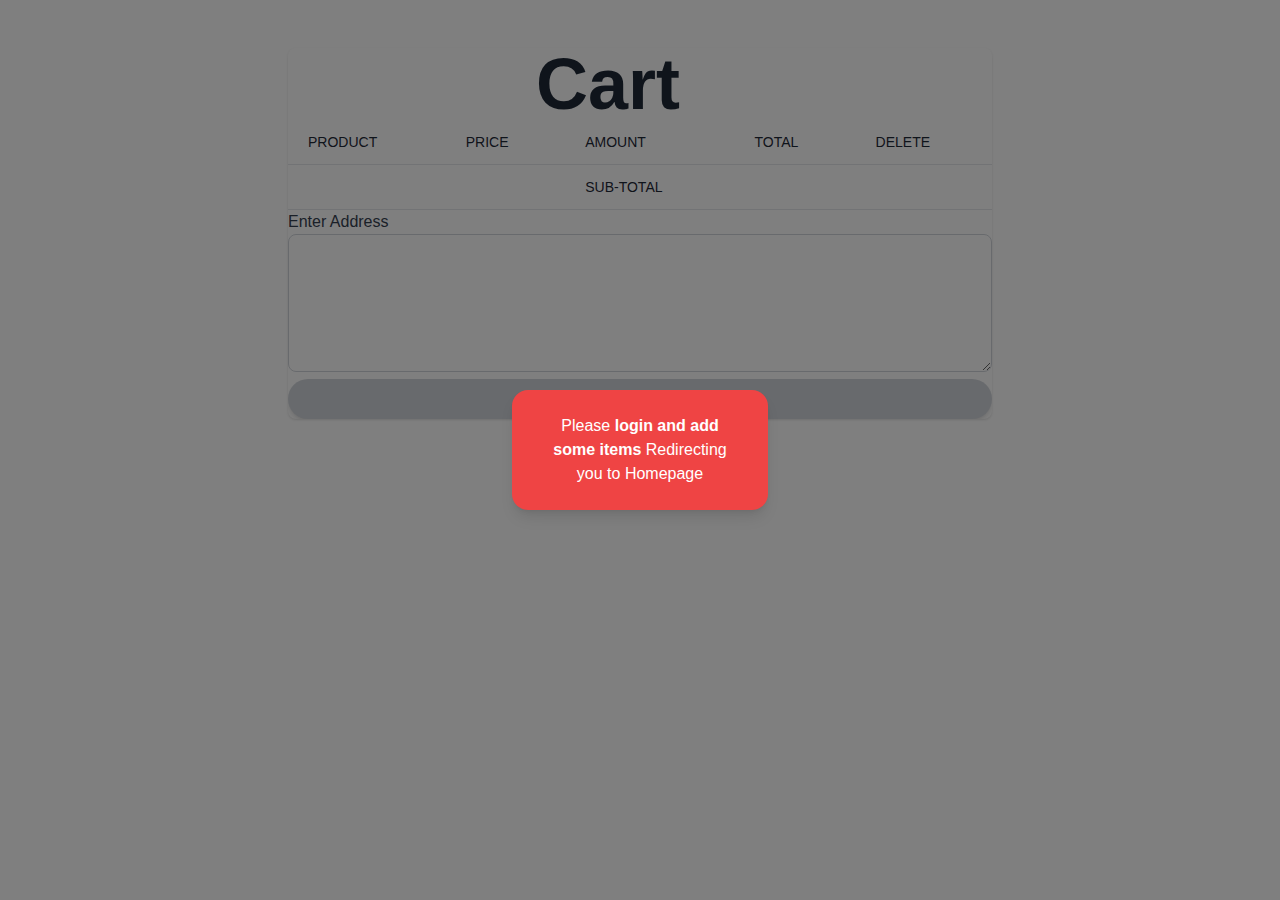
<file: public/cart.html>
<!DOCTYPE html>
<html lang="en">

<head>
    <meta charset="UTF-8">
    <meta http-equiv="X-UA-Compatible" content="IE=edge">
    <meta name="viewport" content="width=device-width, initial-scale=1.0">
    <link rel="stylesheet" href="./styles.css">
    <title>Cart</title>
</head>

<body onload="startingPrinting()" class="font1">
    <div id="notLogin" class="hidden  items-center justify-center justify-items-center h-screen absolute w-screen bg-black bg-opacity-50 ">
        <div class="shadow-lg rounded-2xl p-4 bg-red-500  w-64 m-auto">
            <div class="w-full h-full text-center">
                <div class="flex h-full flex-col justify-between">
                   
                    <p class="text-white  text-md py-2 px-6">
                        Please
                        <span class="text-white font-bold">
                            login and add some items
                        </span>
                        Redirecting you to Homepage
                    </p>
                    
                </div>
            </div>
        </div>
    </div>
    
    
    
    <div id="alertBox" class="hidden  items-center justify-center justify-items-center h-screen absolute w-screen bg-black bg-opacity-50 ">
    <div class="shadow-lg rounded-2xl p-4 bg-white  w-64 m-auto">
        <div class="w-full h-full text-center">
            <div class="flex h-full flex-col justify-between">
                <svg class="h-12 w-12 mt-4 m-auto text-green-500" stroke="currentColor" fill="none" viewBox="0 0 24 24">
                    <path stroke-linecap="round" stroke-linejoin="round" stroke-width="2" d="M5 13l4 4L19 7">
                    </path>
                </svg>
                <p class="text-gray-600  text-md py-2 px-6">
                    Your
                    <span class="text-gray-800 font-bold">
                        Order is confirmed
                    </span>
                    we will contact you shortly
                </p>
                
            </div>
        </div>
    </div>
</div>
    

    <div class="container mx-auto px-4 sm:px-8 max-w-3xl">
        <div class="py-8">
            <div class="-mx-4 sm:-mx-8 px-4 sm:px-8 py-4 overflow-x-auto">
                <div class="inline-block min-w-full shadow rounded-lg overflow-hidden">
                    <h1 class=" text-center text-6xl sm:text-7xl font-bold text-gray-800 mr-16">Cart</h1>

                    <table class="min-w-full leading-normal">
                        <thead>
                            <tr>
                                <th scope="col"
                                    class="px-5 py-3 bg-white  border-b border-gray-200 text-gray-800  text-left text-sm uppercase font-normal">
                                    Product
                                </th>
                                <th scope="col"
                                    class="px-5 py-3 bg-white  border-b border-gray-200 text-gray-800  text-left text-sm uppercase font-normal">
                                    Price
                                </th>
                                <th scope="col"
                                    class="px-5 py-3 bg-white  border-b border-gray-200 text-gray-800  text-left text-sm uppercase font-normal">
                                    Amount
                                </th>
                                <th scope="col"
                                    class="px-5 py-3 bg-white  border-b border-gray-200 text-gray-800  text-left text-sm uppercase font-normal">
                                    Total
                                </th>
                                <th scope="col"
                                    class="px-5 py-3 bg-white  border-b border-gray-200 text-gray-800  text-left text-sm uppercase font-normal">
                                    Delete
                                </th>
                            </tr>
                        </thead>
                        <tbody id="parent">

                        </tbody>
                        <thead>
                            <tr>
                                <th scope="col"
                                    class="px-5 py-3 bg-white  border-b border-gray-200 text-gray-800  text-left text-sm uppercase font-normal">

                                </th>
                                <th scope="col"
                                    class="px-5 py-3 bg-white  border-b border-gray-200 text-gray-800  text-left text-sm uppercase font-normal">

                                </th>
                                <th scope="col"
                                    class="px-5 py-3 bg-white  border-b border-gray-200 text-gray-800  text-left text-sm uppercase font-normal">
                                    Sub-Total
                                </th>
                                <th scope="col"
                                    class="px-5 py-3 bg-white  border-b border-gray-200 text-gray-800  text-left text-sm uppercase font-normal">
                                    <p id="sub-total"></p>
                                </th>
                                <th scope="col"
                                    class="px-5 py-3 bg-white  border-b border-gray-200 text-gray-800  text-left text-sm uppercase font-normal">

                                </th>
                            </tr>
                        </thead>
                    </table>
                    
<label class="text-gray-700" for="name">Enter Address
    <textarea onchange="addedAddress()" class="flex-1 appearance-none border border-gray-300 w-full py-2 px-4 bg-white text-gray-700 placeholder-gray-400 rounded-lg text-base focus:outline-none focus:ring-2 focus:ring-purple-600 focus:border-transparent" id="comment" placeholder="Enter your comment" name="comment" rows="5" cols="40">
    </textarea>
</label>
                    <button id="checkoutBtn" type="button" disabled="true" onclick="BtnHighlight()" class="py-2 px-4 flex justify-center items-center  bg-gray-300 hover:bg-gray-500 focus:ring-gray-500 focus:ring-offset-gray-200 text-gray-800 w-full transition ease-in duration-200 text-center text-base font-semibold shadow-md focus:outline-none focus:ring-2 focus:ring-offset-2  rounded-full">
                        
                        CheckOut
                    </button>
                </div>
            </div>
        </div>
    </div>
    <script src="./script/cart.js">
    </script>

</body>

</html>
</file>
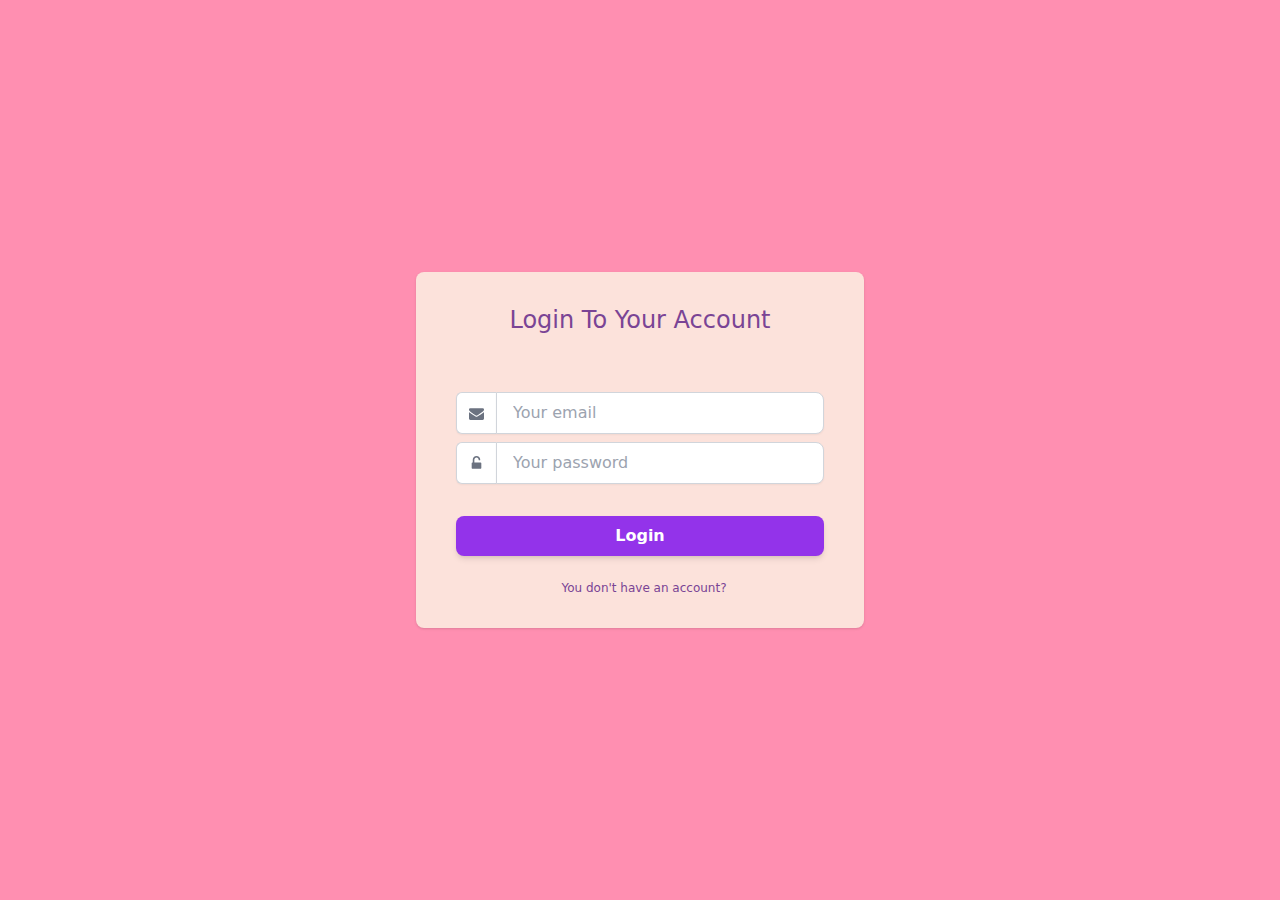
<file: public/login.html>
<!DOCTYPE html>
<html lang="en">



    

    <meta charset="UTF-8">
    <meta http-equiv="X-UA-Compatible" content="IE=edge">
    <meta name="viewport" content="width=device-width, initial-scale=1.0">
    <link rel="stylesheet" href="styles.css">
    <title>Login</title>


    <head></head>
    <body onload="notLoginFunc()">
    <div class="grid  bg-cus-pink h-screen">
        <div id="notLogin" class="hidden  items-center justify-center justify-items-center h-screen absolute w-screen bg-black bg-opacity-50 ">
            <div class="shadow-lg rounded-2xl p-4 bg-red-500  w-64 m-auto">
                <div class="w-full h-full text-center">
                    <div class="flex h-full flex-col justify-between">
                       
                          <p class="text-white  text-md py-2 px-6">
                            User  Already 
                            <span class="text-white font-bold">
                                Logged in
                            </span>
                            Redirecting you to homepage
                        </p>
                        
                    </div>
                </div>
            </div>
        </div>
        <div class=" flex items-center justify-center  ">
            <div
                class="flex flex-col w-full max-w-md px-4 py-8 bg-cus-lightPink rounded-lg shadow sm:px-6 md:px-8 lg:px-10 ">
                <div class="self-center mb-6 text-xl font-light text-cus-purple sm:text-2xl">
                    Login To Your Account
                </div>
                <div id="formVisibility"  class="mt-8 visible">
                    <form action="#" autoComplete="off">
                        <div class="flex flex-col mb-2">
                            <div class="flex relative ">
                                <span
                                    class="rounded-l-md inline-flex  items-center px-3 border-t bg-white border-l border-b  border-gray-300 text-gray-500 shadow-sm text-sm">
                                    <svg width="15" height="15" fill="currentColor" viewBox="0 0 1792 1792"
                                        xmlns="http://www.w3.org/2000/svg">
                                        <path
                                            d="M1792 710v794q0 66-47 113t-113 47h-1472q-66 0-113-47t-47-113v-794q44 49 101 87 362 246 497 345 57 42 92.5 65.5t94.5 48 110 24.5h2q51 0 110-24.5t94.5-48 92.5-65.5q170-123 498-345 57-39 100-87zm0-294q0 79-49 151t-122 123q-376 261-468 325-10 7-42.5 30.5t-54 38-52 32.5-57.5 27-50 9h-2q-23 0-50-9t-57.5-27-52-32.5-54-38-42.5-30.5q-91-64-262-182.5t-205-142.5q-62-42-117-115.5t-55-136.5q0-78 41.5-130t118.5-52h1472q65 0 112.5 47t47.5 113z">
                                        </path>
                                    </svg>
                                </span>
                                <input type="text" id="LoginEmail"
                                    class=" rounded-r-lg flex-1 appearance-none border border-gray-300 w-full py-2 px-4 bg-white text-gray-700 placeholder-gray-400 shadow-sm text-base focus:outline-none focus:ring-2 focus:ring-purple-600 focus:border-transparent"
                                    placeholder="Your email" />
                            </div>
                        </div>
                        <div class="flex flex-col mb-6">
                            <div class="flex relative ">
                                <span
                                    class="rounded-l-md inline-flex  items-center px-3 border-t bg-white border-l border-b  border-gray-300 text-gray-500 shadow-sm text-sm">
                                    <svg width="15" height="15" fill="currentColor" viewBox="0 0 1792 1792"
                                        xmlns="http://www.w3.org/2000/svg">
                                        <path
                                            d="M1376 768q40 0 68 28t28 68v576q0 40-28 68t-68 28h-960q-40 0-68-28t-28-68v-576q0-40 28-68t68-28h32v-320q0-185 131.5-316.5t316.5-131.5 316.5 131.5 131.5 316.5q0 26-19 45t-45 19h-64q-26 0-45-19t-19-45q0-106-75-181t-181-75-181 75-75 181v320h736z">
                                        </path>
                                    </svg>
                                </span>
                                <input type="password" id="LoginPass"
                                    class=" rounded-r-lg flex-1 appearance-none border border-gray-300 w-full py-2 px-4 bg-white text-gray-700 placeholder-gray-400 shadow-sm text-base focus:outline-none focus:ring-2 focus:ring-purple-600 focus:border-transparent"
                                    placeholder="Your password" />
                            </div>
                        </div>
                        <div class="flex items-center mb-6 -mt-4">

                        </div>
                        <div class="flex w-full">
                            <button type="button" onclick="LogIn()"
                                class="py-2 px-4  bg-purple-600 hover:bg-purple-700 focus:ring-purple-500 focus:ring-offset-purple-200 text-white w-full transition ease-in duration-200 text-center text-base font-semibold shadow-md focus:outline-none focus:ring-2 focus:ring-offset-2  rounded-lg ">
                                Login
                            </button>
                        </div>
                    </form>

                    <div id="alert" class="hidden">


                        <div class="flex w-full max-w-sm mx-auto overflow-hidden bg-white rounded-lg shadow-md mt-6">
                            <div class="flex items-center justify-center w-12 bg-emerald-500">
                                <svg class="w-6 h-6 text-white fill-current" viewBox="0 0 40 40"
                                    xmlns="http://www.w3.org/2000/svg">
                                    <path
                                        d="M20 3.33331C10.8 3.33331 3.33337 10.8 3.33337 20C3.33337 29.2 10.8 36.6666 20 36.6666C29.2 36.6666 36.6667 29.2 36.6667 20C36.6667 10.8 29.2 3.33331 20 3.33331ZM16.6667 28.3333L8.33337 20L10.6834 17.65L16.6667 23.6166L29.3167 10.9666L31.6667 13.3333L16.6667 28.3333Z" />
                                </svg>
                            </div>

                            <div class="px-4 py-2 -mx-3 ">
                                <div class="mx-3">
                                    <span class="font-semibold text-emerald-500 ">Success</span>
                                    <p class="text-sm text-gray-600 ">Logged in Successfully</p>
                                </div>
                            </div>
                        </div>
                    </div>





                    <div id="alert2" class="hidden">
                        <div class="flex w-full max-w-sm mx-auto overflow-hidden bg-white rounded-lg shadow-md mt-6 ">
                            <div class="flex items-center justify-center w-12 bg-red-500">
                                <svg class="w-6 h-6 text-white fill-current" viewBox="0 0 40 40"
                                    xmlns="http://www.w3.org/2000/svg">
                                    <path
                                        d="M20 3.36667C10.8167 3.36667 3.3667 10.8167 3.3667 20C3.3667 29.1833 10.8167 36.6333 20 36.6333C29.1834 36.6333 36.6334 29.1833 36.6334 20C36.6334 10.8167 29.1834 3.36667 20 3.36667ZM19.1334 33.3333V22.9H13.3334L21.6667 6.66667V17.1H27.25L19.1334 33.3333Z" />
                                </svg>
                            </div>

                            <div class="px-4 py-2 -mx-3">
                                <div class="mx-3">
                                    <span class="font-semibold text-red-500 ">Error</span>
                                    <p class="text-sm text-gray-600 " id="errorMsg">hello</p>
                                </div>
                            </div>
                        </div>
                    </div>

                </div>
                <div class="flex items-center justify-center mt-6">
                    <a href="signUp.html"
                        class="inline-flex items-center text-xs font-thin text-center text-cus-purple hover:text-gray-700">
                        <span class="ml-2">
                            You don&#x27;t have an account?
                        </span>
                    </a>
                </div>
            </div>
        </div>
    </div>




<script src="./script/logIn.js">

</script>



</body>

</html>
</file>
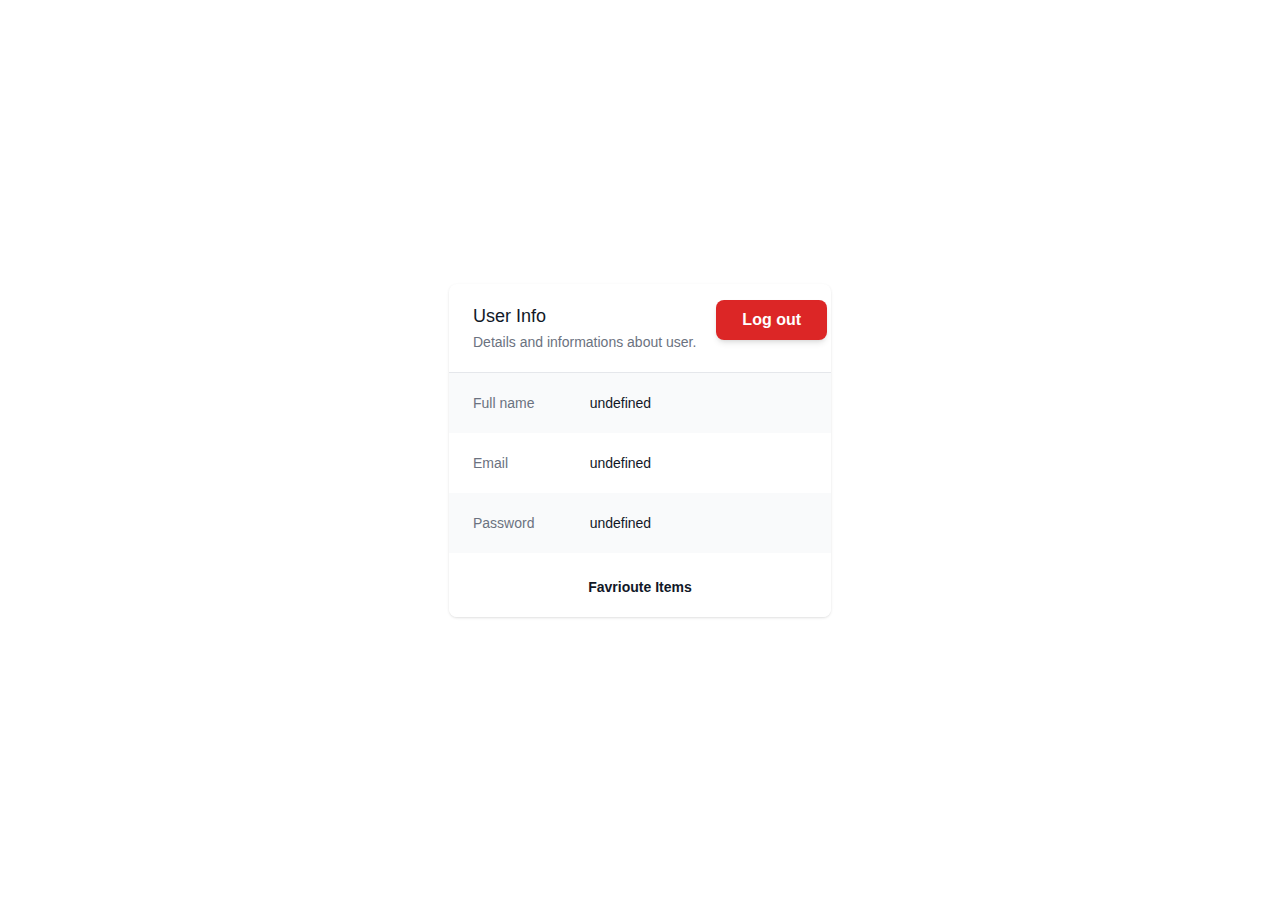
<file: public/profile.html>
<!DOCTYPE html>
<html lang="en">
<head>
    <meta charset="UTF-8">
    <meta http-equiv="X-UA-Compatible" content="IE=edge">
    <link rel="stylesheet" href="styles.css">
    <meta name="viewport" content="width= , initial-scale=1.0">
    
    <title>Profile</title>
</head>
<body onload="startingPrinting()">
    <div class="flex items-center justify-center justify-items-center h-screen absolute w-screen" >
        <div class="bg-white max-w-2xl shadow overflow-hidden sm:rounded-lg ">
            <div class="px-4 py-5 sm:px-6 flex">
                <div>
                <h3 class="text-lg leading-6 font-medium text-gray-900">
                    User Info
                </h3>
                <p class="mt-1 max-w-2xl text-sm text-gray-500">
                    Details and informations about user.
                </p>
            </div>
            <div>
                
<button type="button" onclick="logOut()" class="py-2 px-4  sm:ml-5 sm:-mt-1  bg-red-600 hover:bg-red-700 focus:ring-red-500 focus:ring-offset-red-200 text-white w-full transition ease-in duration-200 text-center text-base font-semibold shadow-md focus:outline-none focus:ring-2 focus:ring-offset-2  rounded-lg ">
    
    Log out
</button>

            </div>
            </div>
            <div class="border-t border-gray-200">
                <dl >
                    <div class="bg-gray-50 px-4 py-5 sm:grid sm:grid-cols-3 sm:gap-4 sm:px-6">
                        <dt class="text-sm font-medium text-gray-500">
                            Full name
                        </dt>
                        <dd id="username" class="mt-1 text-sm text-gray-900 sm:mt-0 sm:col-span-2">
                            
                        </dd>
                    </div>
                    <div class="bg-white px-4 py-5 sm:grid sm:grid-cols-3 sm:gap-4 sm:px-6">
                        <dt  class="text-sm font-medium text-gray-500">
                            Email
                        </dt>
                        <dd id="email" class="mt-1 text-sm text-gray-900 sm:mt-0 sm:col-span-2">
                           
                        </dd>
                    </div>
                    <div class="bg-gray-50 px-4 py-5 sm:grid sm:grid-cols-3 sm:gap-4 sm:px-6">
                        <dt class="text-sm font-medium text-gray-500">
                            Password
                        </dt>
                        <dd id="password" class="mt-1 text-sm text-gray-900 sm:mt-0 sm:col-span-2">
                            
                        </dd>
                    </div>
                    
                    <div class="bg-white px-4 py-5 ">
                        
                        <dt class="mt-1 text-center font-semibold  text-sm text-gray-900 ">
                            Favrioute Items
                        </dt>
                    </div>
                    <div id="parentElemnt">

                    </div>
                   
                    
                </dl>
            </div>
        </div>
    </div>
    <script src="./script/profile.js">
     
</script>
</body>
</html>
</file>
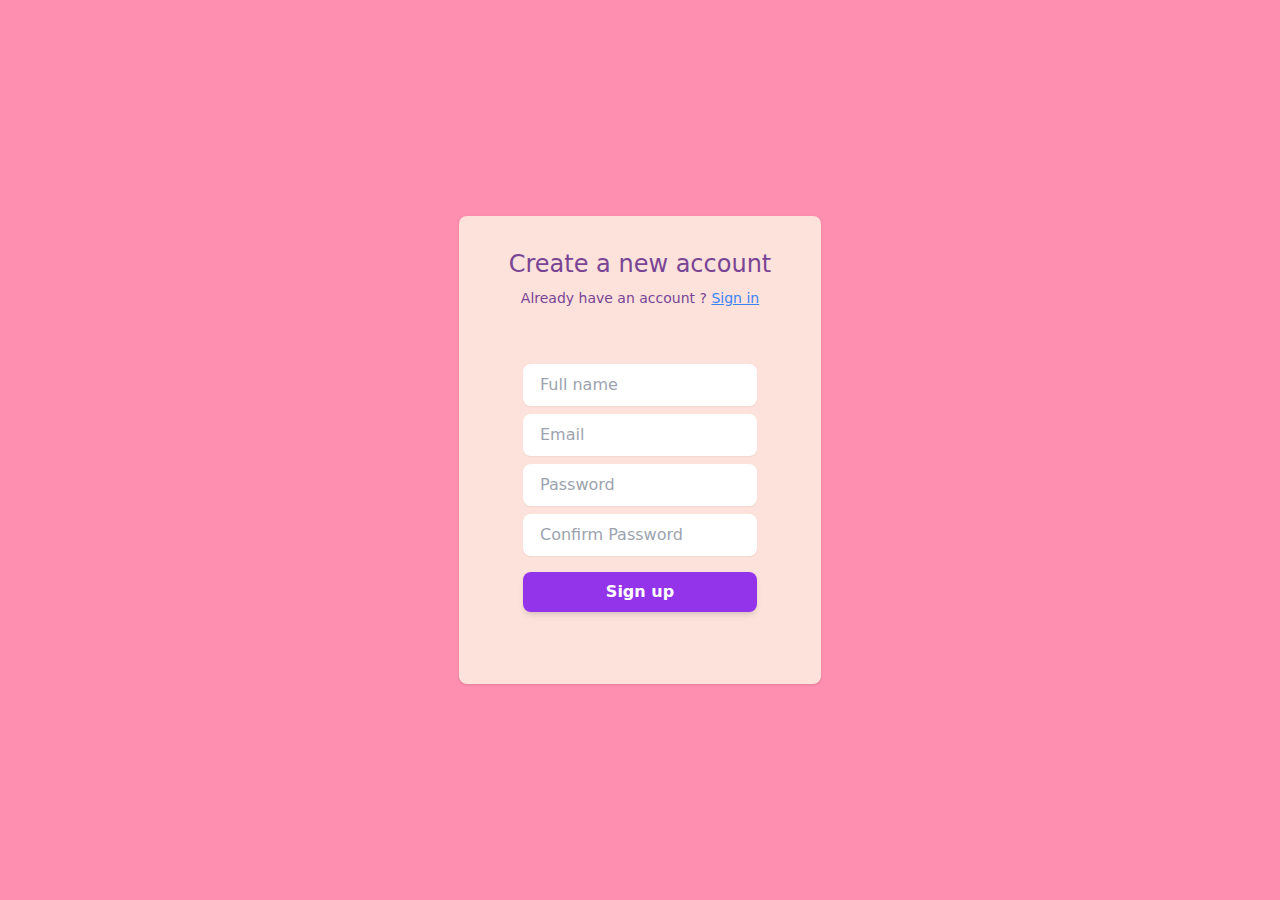
<file: public/signUp.html>
<!DOCTYPE html>
<html lang="en">

<head>
    <meta charset="UTF-8">
    <meta http-equiv="X-UA-Compatible" content="IE=edge">
    <meta name="viewport" content="width=device-width, initial-scale=1.0">
    <link rel="stylesheet" href="styles.css">
    <title>SignUp</title>
</head>

<body onload="notLoginFunc()">
    <div class=" grid  bg-cus-pink h-screen">
        <div id="notLogin" class="hidden  items-center justify-center justify-items-center h-screen absolute w-screen bg-black bg-opacity-50 ">
            <div class="shadow-lg rounded-2xl p-4 bg-red-500  w-64 m-auto">
                <div class="w-full h-full text-center">
                    <div class="flex h-full flex-col justify-between">
                       
                          <p class="text-white  text-md py-2 px-6">
                            User  Already 
                            <span class="text-white font-bold">
                                Logged in
                            </span>
                            Redirecting you to homepage
                        </p>
                        
                    </div>
                </div>
            </div>
        </div>
    <div class="flex items-center justify-center  ">
    <div class="flex flex-col max-w-md px-4 py-8 bg-cus-lightPink rounded-lg shadow sm:px-6 md:px-8 lg:px-10">
        <div class="self-center mb-2 text-xl font-light text-cus-purple sm:text-2xl ">
            Create a new account
        </div>
        <span class="justify-center text-sm text-center text-cus-purple flex-items-center ">
            Already have an account ?
            <a href="login.html"  class="text-sm text-blue-500 underline hover:text-blue-700">
                Sign in
            </a>
        </span>
        <div id="formVisibility" class="p-6 mt-8 visible">
            <form action="#">
                <div class="flex flex-col mb-2">
                    <div class=" relative ">
                        <input type="text" id="newFullName" required="true"
                            class=" rounded-lg border-transparent flex-1 appearance-none border border-gray-300 w-full py-2 px-4 bg-white text-gray-700 placeholder-gray-400 shadow-sm text-base focus:outline-none focus:ring-2 focus:ring-purple-600 focus:border-transparent"
                            name="pseudo" placeholder="Full name" />
                    </div>
                </div>
                <div class="flex flex-col mb-2">
                    <div class=" relative ">
                        <input type="email" id="email" required="true"
                            class=" rounded-lg border-transparent flex-1 appearance-none border border-gray-300 w-full py-2 px-4 bg-white text-gray-700 placeholder-gray-400 shadow-sm text-base focus:outline-none focus:ring-2 focus:ring-purple-600 focus:border-transparent"
                            placeholder="Email" />
                    </div>
                </div>
                <div class="grid grid-cols-1 gap-2 mb-2">
                    <div class=" relative ">
                        <input type="password" id="password" required="true"
                            class=" rounded-lg border-transparent flex-1 appearance-none border border-gray-300 w-full py-2 px-4 bg-white text-gray-700 placeholder-gray-400 shadow-sm text-base focus:outline-none focus:ring-2 focus:ring-purple-600 focus:border-transparent"
                            name="First name" placeholder="Password" />
                    </div>
                    <div class=" relative ">
                        <input type="password" id="confirmPassword" required="true"
                            class=" rounded-lg border-transparent flex-1 appearance-none border border-gray-300 w-full py-2 px-4 bg-white text-gray-700 placeholder-gray-400 shadow-sm text-base focus:outline-none focus:ring-2 focus:ring-purple-600 focus:border-transparent"
                            name="Last name" placeholder="Confirm Password" />
                    </div>
                </div>
               
                <div class="flex w-full my-4">
                    <button type="button" onclick="SignUp()"
                        class="py-2 px-4  bg-purple-600 hover:bg-purple-700 focus:ring-purple-500 focus:ring-offset-purple-200 text-white w-full transition ease-in duration-200 text-center text-base font-semibold shadow-md focus:outline-none focus:ring-2 focus:ring-offset-2  rounded-lg ">
                        Sign up
                    </button>
                </div>
            </form>
            <div id="alert" class="hidden">

            
    <div class="flex w-full max-w-sm mx-auto overflow-hidden bg-white rounded-lg shadow-md ">
        <div class="flex items-center justify-center w-12 bg-emerald-500">
            <svg class="w-6 h-6 text-white fill-current" viewBox="0 0 40 40" xmlns="http://www.w3.org/2000/svg">
                <path d="M20 3.33331C10.8 3.33331 3.33337 10.8 3.33337 20C3.33337 29.2 10.8 36.6666 20 36.6666C29.2 36.6666 36.6667 29.2 36.6667 20C36.6667 10.8 29.2 3.33331 20 3.33331ZM16.6667 28.3333L8.33337 20L10.6834 17.65L16.6667 23.6166L29.3167 10.9666L31.6667 13.3333L16.6667 28.3333Z"/>
            </svg>
        </div>
        
        <div class="px-4 py-2 -mx-3 ">
            <div class="mx-3">
                <span class="font-semibold text-emerald-500 ">Success</span>
                <p class="text-sm text-gray-600 ">Your account was registered!</p>
            </div>
        </div>
    </div>
</div>




<div id="alert2" class="hidden">
<div class="flex w-full max-w-sm mx-auto overflow-hidden bg-white rounded-lg shadow-md ">
    <div class="flex items-center justify-center w-12 bg-red-500">
        <svg class="w-6 h-6 text-white fill-current" viewBox="0 0 40 40" xmlns="http://www.w3.org/2000/svg">
            <path d="M20 3.36667C10.8167 3.36667 3.3667 10.8167 3.3667 20C3.3667 29.1833 10.8167 36.6333 20 36.6333C29.1834 36.6333 36.6334 29.1833 36.6334 20C36.6334 10.8167 29.1834 3.36667 20 3.36667ZM19.1334 33.3333V22.9H13.3334L21.6667 6.66667V17.1H27.25L19.1334 33.3333Z"/>
        </svg>
    </div>
    
    <div class="px-4 py-2 -mx-3">
        <div class="mx-3">
            <span class="font-semibold text-red-500 ">Error</span>
            <p class="text-sm text-gray-600 " id="errorMsg">hello</p>
        </div>
    </div>
</div>
</div>



        </div>
    </div>
</div>
</div>
<script src="./script/signup.js">
    
    
    </script>

</body>

</html>
</file>
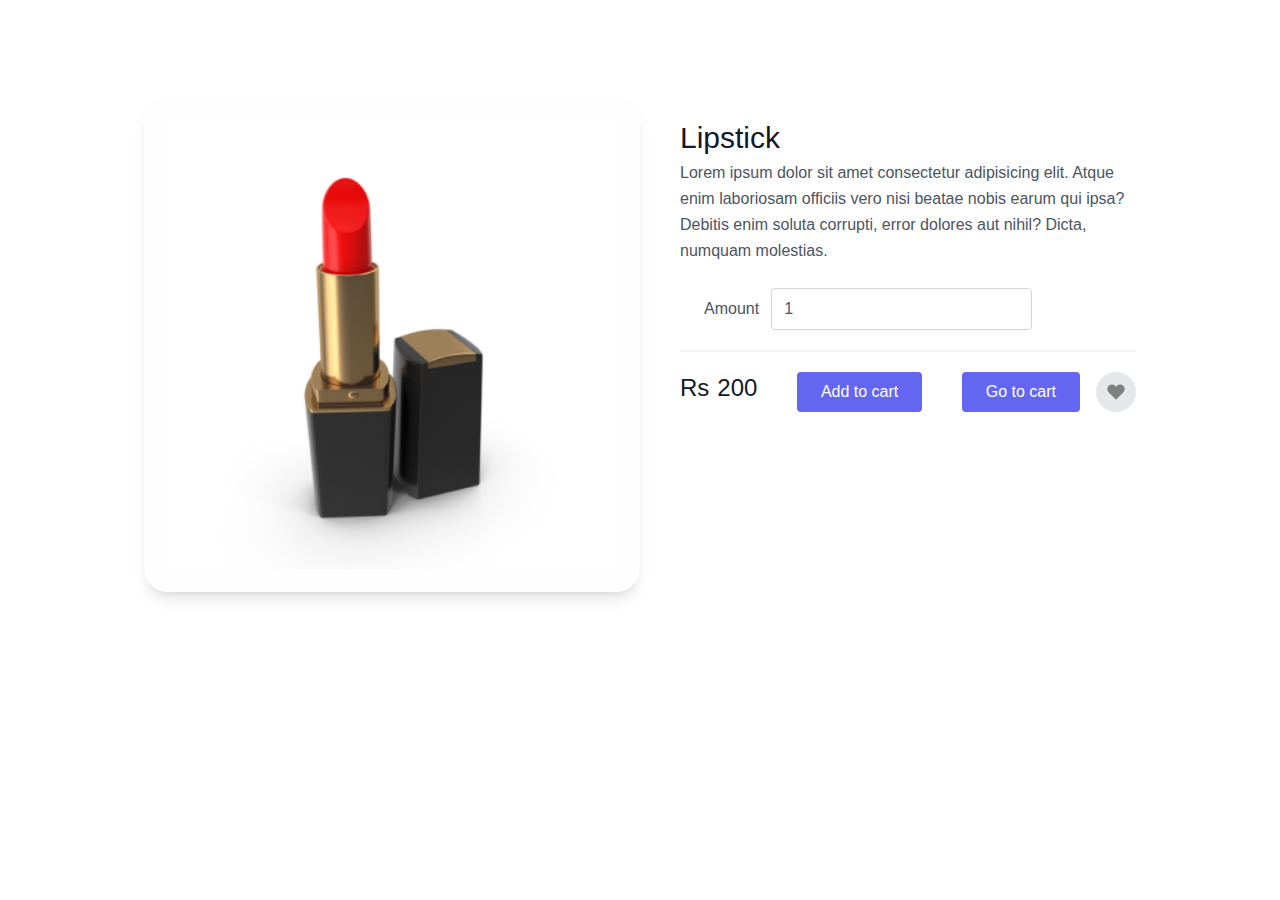
<file: public/products/product1.html>
<!DOCTYPE html>
<html lang="en">

<head>
    <meta charset="UTF-8">
    <meta http-equiv="X-UA-Compatible" content="IE=edge">
    <meta name="viewport" content="width=device-width, initial-scale=1.0">
    <link rel="stylesheet" href="../styles.css">
    <title>Document</title>
</head>

<body onload="ProductPageFunctionality()">
    <section class="text-gray-600 body-font overflow-hidden">
        <div id="notLogin" class="hidden  items-center justify-center justify-items-center h-screen absolute w-screen bg-black bg-opacity-50 ">
            <div class="shadow-lg rounded-2xl p-4 bg-red-500  w-64 m-auto">
                <div class="w-full h-full text-center">
                    <div class="flex h-full flex-col justify-between">
                       
                          <p class="text-white  text-md py-2 px-6">
                            User  Not logged in 
                            <span class="text-white font-bold">
                                Please Login first
                            </span>
                            Redirecting you to Login page
                        </p>
                        
                    </div>
                </div>
            </div>
        </div>
        <div class="container px-5 py-24 mx-auto">
            <div class="lg:w-4/5 mx-auto flex flex-wrap">
                <img alt="lipstick"
                    class="lg:w-1/2 w-full lg:h-auto h-64 object-cover object-center rounded-3xl shadow-lg transition-all ease-out duration-200 delay-75 hover:scale-110 hover:border-gray-200 hover:border-2 "
                    src="./productImg/lipstick.png">
                <div class="lg:w-1/2 w-full lg:pl-10 lg:py-6 mt-6 lg:mt-0">
                    <h1 id="productName" class="text-gray-900 text-3xl title-font font-medium mb-1">Lipstick</h1>

                    <p class="leading-relaxed">Lorem ipsum dolor sit amet consectetur adipisicing elit. Atque enim
                        laboriosam officiis vero nisi beatae nobis earum qui ipsa? Debitis enim soluta corrupti, error
                        dolores aut nihil? Dicta, numquam molestias.</p>
                    <div class="flex mt-6 items-center pb-5 border-b-2 border-gray-100 mb-5">

                        <div class="flex ml-6 items-center">
                            <span class="mr-3">Amount</span>
                            <div class="relative">
                                <input id="noOfProduct" type="number" min="1" value="1"
                                    class="rounded border appearance-none border-gray-300 py-2 focus:outline-none focus:ring-2 focus:ring-indigo-200 focus:border-indigo-500 text-base pl-3 pr-10">

                                
                            </div>
                        </div>
                    </div>
                    <div class="flex">
                        <span class="title-font font-medium text-2xl text-gray-900 flex ">Rs<div id="productPrice"
                                class="ml-2"> 200 </div></span>
                        <button type="button" onclick="addToCart()"
                            class="flex ml-auto text-white bg-indigo-500 border-0 py-2 px-6 focus:outline-none hover:bg-indigo-600 rounded">Add
                            to cart</button>
                        <a type="button" href="../cart.html"
                            class="flex ml-auto text-white bg-indigo-500 border-0 py-2 px-6 focus:outline-none hover:bg-indigo-600 rounded">Go
                            to cart</a>
                        <button type="button" onclick="favItem()"
                            class="rounded-full w-10 h-10 bg-gray-200 p-0 border-0 inline-flex items-center justify-center text-gray-500 ml-4">
                            <svg id="favIco" fill="gray" stroke-linecap="round" stroke-linejoin="round" stroke-width="2"
                                class="w-5 h-5" viewBox="0 0 24 24">
                                <path
                                    d="M20.84 4.61a5.5 5.5 0 00-7.78 0L12 5.67l-1.06-1.06a5.5 5.5 0 00-7.78 7.78l1.06 1.06L12 21.23l7.78-7.78 1.06-1.06a5.5 5.5 0 000-7.78z">
                                </path>
                            </svg>
                        </button>
                    </div>
                    <div id="alert" class="hidden">


                        <div class="flex w-full max-w-sm mx-auto overflow-hidden bg-white rounded-lg shadow-md mt-6">
                            <div class="flex items-center justify-center w-12 bg-emerald-500">
                                <svg class="w-6 h-6 text-white fill-current" viewBox="0 0 40 40"
                                    xmlns="http://www.w3.org/2000/svg">
                                    <path
                                        d="M20 3.33331C10.8 3.33331 3.33337 10.8 3.33337 20C3.33337 29.2 10.8 36.6666 20 36.6666C29.2 36.6666 36.6667 29.2 36.6667 20C36.6667 10.8 29.2 3.33331 20 3.33331ZM16.6667 28.3333L8.33337 20L10.6834 17.65L16.6667 23.6166L29.3167 10.9666L31.6667 13.3333L16.6667 28.3333Z" />
                                </svg>
                            </div>

                            <div class="px-4 py-2 -mx-3 ">
                                <div class="mx-3">
                                    <span class="font-semibold text-emerald-500 ">Success</span>
                                    <p class="text-sm text-gray-600 ">Added to card Successfully</p>
                                </div>
                            </div>
                        </div>
                    </div>





                    <div id="alert2" class="hidden">
                        <div class="flex w-full max-w-sm mx-auto overflow-hidden bg-white rounded-lg shadow-md mt-6">
                            <div class="flex items-center justify-center w-12 bg-emerald-500">
                                <svg class="w-6 h-6 text-white fill-current" viewBox="0 0 40 40"
                                    xmlns="http://www.w3.org/2000/svg">
                                    <path
                                        d="M20 3.33331C10.8 3.33331 3.33337 10.8 3.33337 20C3.33337 29.2 10.8 36.6666 20 36.6666C29.2 36.6666 36.6667 29.2 36.6667 20C36.6667 10.8 29.2 3.33331 20 3.33331ZM16.6667 28.3333L8.33337 20L10.6834 17.65L16.6667 23.6166L29.3167 10.9666L31.6667 13.3333L16.6667 28.3333Z" />
                                </svg>
                            </div>

                            <div class="px-4 py-2 -mx-3 ">
                                <div class="mx-3">
                                    <span class="font-semibold text-emerald-500 ">Success</span>
                                    <p class="text-sm text-gray-600 ">Added to Favourite</p>
                                </div>
                            </div>
                        </div>
                    </div>
                </div>
            </div>
        </div>
    </section>
    <script src="../script/productPage.js">
    </script>
</body>

</html>
</file>
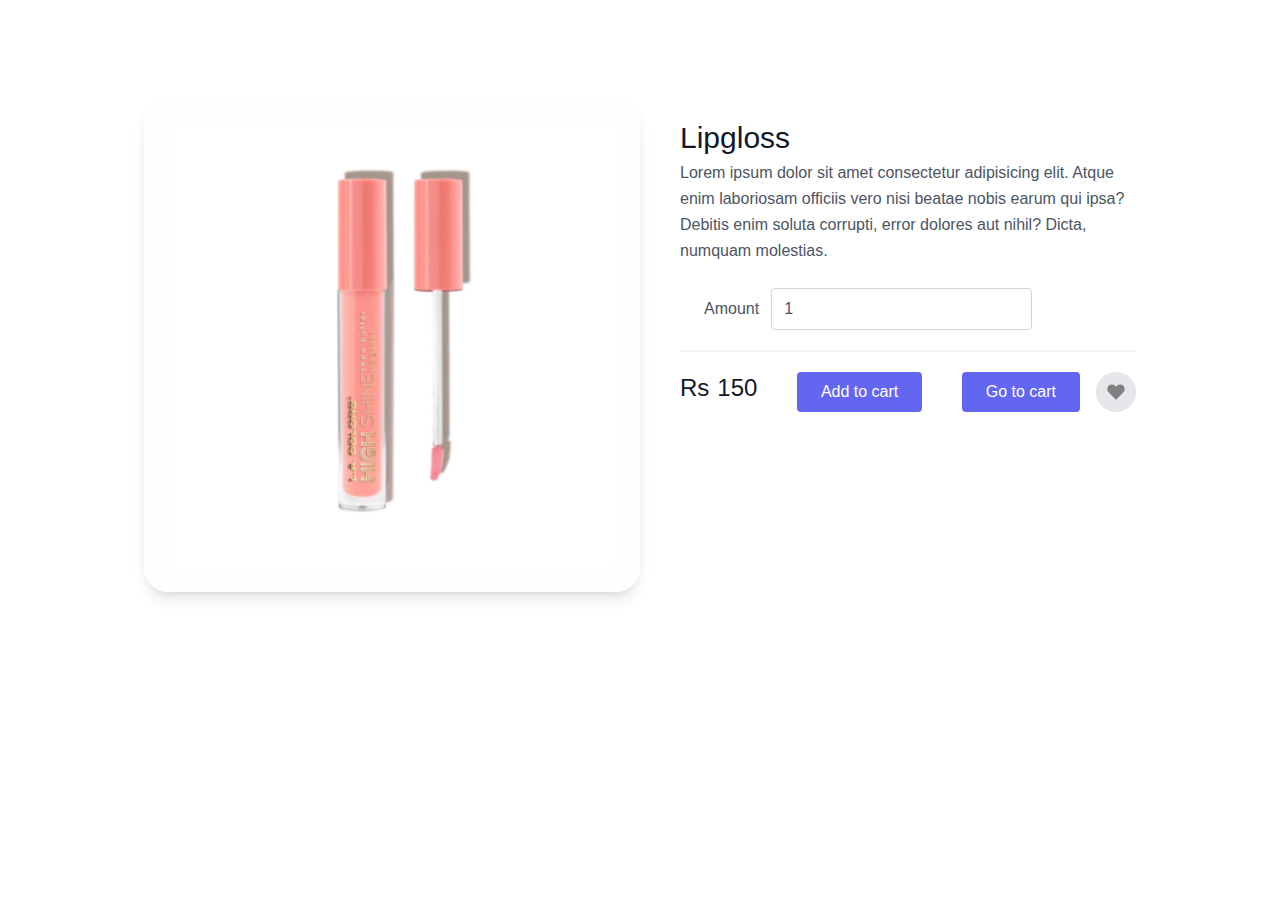
<file: public/products/product2.html>
<!DOCTYPE html>
<html lang="en">

<head>
    <meta charset="UTF-8">
    <meta http-equiv="X-UA-Compatible" content="IE=edge">
    <meta name="viewport" content="width=device-width, initial-scale=1.0">
    <link rel="stylesheet" href="../styles.css">
    <title>Document</title>
</head>

<body onload="ProductPageFunctionality()">
    <section class="text-gray-600 body-font overflow-hidden">
        <div id="notLogin" class="hidden  items-center justify-center justify-items-center h-screen absolute w-screen bg-black bg-opacity-50 ">
            <div class="shadow-lg rounded-2xl p-4 bg-red-500  w-64 m-auto">
                <div class="w-full h-full text-center">
                    <div class="flex h-full flex-col justify-between">
                       
                          <p class="text-white  text-md py-2 px-6">
                            User  Not logged in 
                            <span class="text-white font-bold">
                                Please Login first
                            </span>
                            Redirecting you to Login page
                        </p>
                        
                    </div>
                </div>
            </div>
        </div>
        <div class="container px-5 py-24 mx-auto">
            <div class="lg:w-4/5 mx-auto flex flex-wrap">
                <img alt="lipstick"
                    class="lg:w-1/2 w-full lg:h-auto h-64 object-cover object-center rounded-3xl shadow-lg transition-all ease-out duration-200 delay-75 hover:scale-110 hover:border-gray-200 hover:border-2 "
                    src="./productImg/lipgloss.png">
                <div class="lg:w-1/2 w-full lg:pl-10 lg:py-6 mt-6 lg:mt-0">
                    <h1 id="productName" class="text-gray-900 text-3xl title-font font-medium mb-1">Lipgloss</h1>

                    <p class="leading-relaxed">Lorem ipsum dolor sit amet consectetur adipisicing elit. Atque enim
                        laboriosam officiis vero nisi beatae nobis earum qui ipsa? Debitis enim soluta corrupti, error
                        dolores aut nihil? Dicta, numquam molestias.</p>
                    <div class="flex mt-6 items-center pb-5 border-b-2 border-gray-100 mb-5">

                        <div class="flex ml-6 items-center">
                            <span class="mr-3">Amount</span>
                            <div class="relative">
                                <input id="noOfProduct" type="number" min="1" value="1"
                                    class="rounded border appearance-none border-gray-300 py-2 focus:outline-none focus:ring-2 focus:ring-indigo-200 focus:border-indigo-500 text-base pl-3 pr-10">

                            </div>
                        </div>
                    </div>
                    <div class="flex">
                        <span class="title-font font-medium text-2xl text-gray-900 flex ">Rs<div id="productPrice"
                                class="ml-2"> 150 </div></span>
                        <button type="button" onclick="addToCart()"
                            class="flex ml-auto text-white bg-indigo-500 border-0 py-2 px-6 focus:outline-none hover:bg-indigo-600 rounded">Add
                            to cart</button>
                        <a type="button" href="../cart.html"
                            class="flex ml-auto text-white bg-indigo-500 border-0 py-2 px-6 focus:outline-none hover:bg-indigo-600 rounded">Go
                            to cart</a>
                        <button type="button" onclick="favItem()"
                            class="rounded-full w-10 h-10 bg-gray-200 p-0 border-0 inline-flex items-center justify-center text-gray-500 ml-4">
                            <svg id="favIco" fill="gray" stroke-linecap="round" stroke-linejoin="round" stroke-width="2"
                                class="w-5 h-5" viewBox="0 0 24 24">
                                <path
                                    d="M20.84 4.61a5.5 5.5 0 00-7.78 0L12 5.67l-1.06-1.06a5.5 5.5 0 00-7.78 7.78l1.06 1.06L12 21.23l7.78-7.78 1.06-1.06a5.5 5.5 0 000-7.78z">
                                </path>
                            </svg>
                        </button>
                    </div>
                    <div id="alert" class="hidden">


                        <div class="flex w-full max-w-sm mx-auto overflow-hidden bg-white rounded-lg shadow-md mt-6">
                            <div class="flex items-center justify-center w-12 bg-emerald-500">
                                <svg class="w-6 h-6 text-white fill-current" viewBox="0 0 40 40"
                                    xmlns="http://www.w3.org/2000/svg">
                                    <path
                                        d="M20 3.33331C10.8 3.33331 3.33337 10.8 3.33337 20C3.33337 29.2 10.8 36.6666 20 36.6666C29.2 36.6666 36.6667 29.2 36.6667 20C36.6667 10.8 29.2 3.33331 20 3.33331ZM16.6667 28.3333L8.33337 20L10.6834 17.65L16.6667 23.6166L29.3167 10.9666L31.6667 13.3333L16.6667 28.3333Z" />
                                </svg>
                            </div>

                            <div class="px-4 py-2 -mx-3 ">
                                <div class="mx-3">
                                    <span class="font-semibold text-emerald-500 ">Success</span>
                                    <p class="text-sm text-gray-600 ">Added to card Successfully</p>
                                </div>
                            </div>
                        </div>
                    </div>





                    <div id="alert2" class="hidden">
                        <div class="flex w-full max-w-sm mx-auto overflow-hidden bg-white rounded-lg shadow-md mt-6">
                            <div class="flex items-center justify-center w-12 bg-emerald-500">
                                <svg class="w-6 h-6 text-white fill-current" viewBox="0 0 40 40"
                                    xmlns="http://www.w3.org/2000/svg">
                                    <path
                                        d="M20 3.33331C10.8 3.33331 3.33337 10.8 3.33337 20C3.33337 29.2 10.8 36.6666 20 36.6666C29.2 36.6666 36.6667 29.2 36.6667 20C36.6667 10.8 29.2 3.33331 20 3.33331ZM16.6667 28.3333L8.33337 20L10.6834 17.65L16.6667 23.6166L29.3167 10.9666L31.6667 13.3333L16.6667 28.3333Z" />
                                </svg>
                            </div>

                            <div class="px-4 py-2 -mx-3 ">
                                <div class="mx-3">
                                    <span class="font-semibold text-emerald-500 ">Success</span>
                                    <p class="text-sm text-gray-600 ">Added to Favourite</p>
                                </div>
                            </div>
                        </div>
                    </div>
                </div>
            </div>
        </div>
    </section>
    <script src="../script/productPage.js">
    </script>
</body>

</html>
</file>
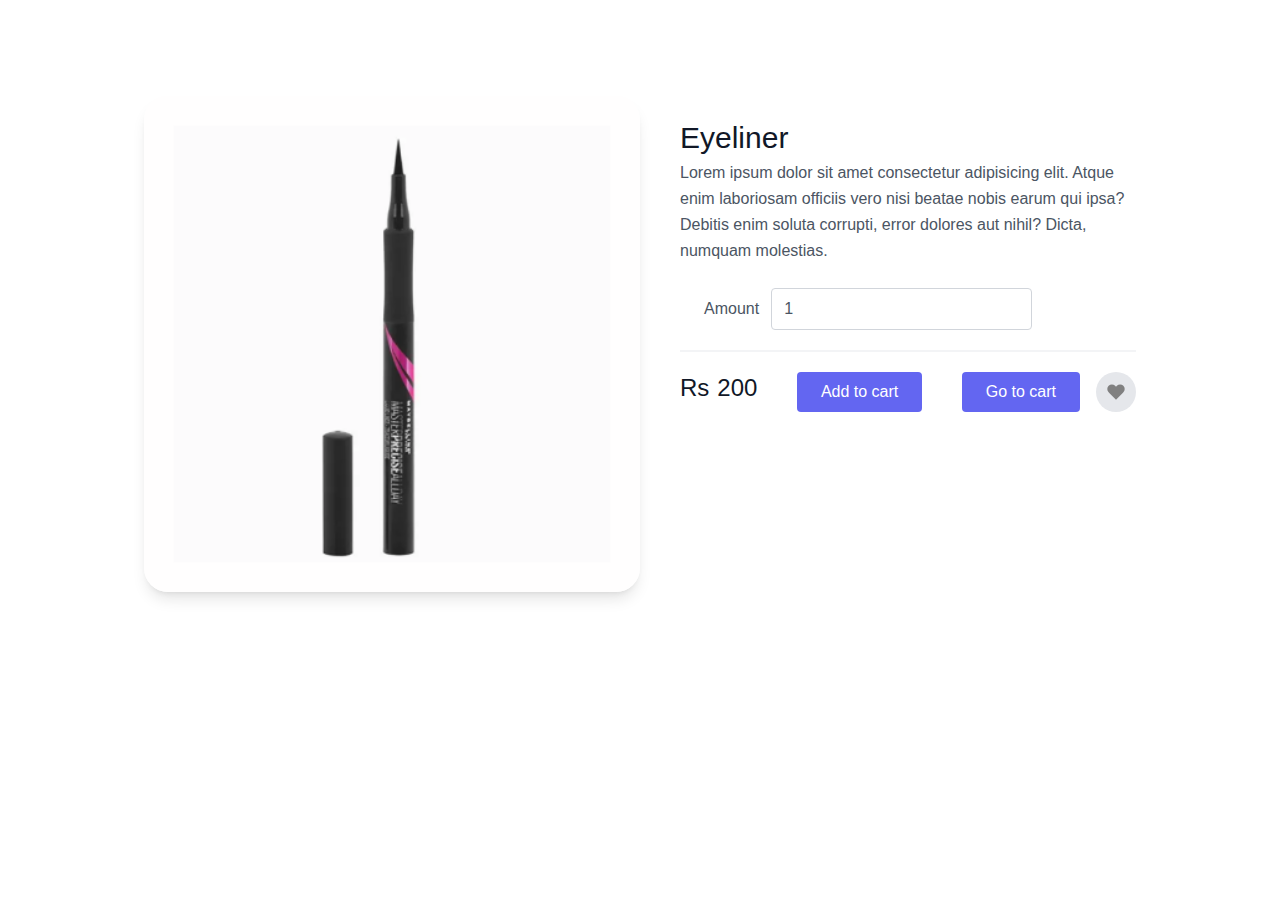
<file: public/products/product3.html>
<!DOCTYPE html>
<html lang="en">

<head>
    <meta charset="UTF-8">
    <meta http-equiv="X-UA-Compatible" content="IE=edge">
    <meta name="viewport" content="width=device-width, initial-scale=1.0">
    <link rel="stylesheet" href="../styles.css">
    <title>Document</title>
</head>

<body onload="ProductPageFunctionality()">
    <section class="text-gray-600 body-font overflow-hidden">
        <div id="notLogin" class="hidden  items-center justify-center justify-items-center h-screen absolute w-screen bg-black bg-opacity-50 ">
            <div class="shadow-lg rounded-2xl p-4 bg-red-500  w-64 m-auto">
                <div class="w-full h-full text-center">
                    <div class="flex h-full flex-col justify-between">
                       
                          <p class="text-white  text-md py-2 px-6">
                            User  Not logged in 
                            <span class="text-white font-bold">
                                Please Login first
                            </span>
                            Redirecting you to Login page
                        </p>
                        
                    </div>
                </div>
            </div>
        </div>
        <div class="container px-5 py-24 mx-auto">
            <div class="lg:w-4/5 mx-auto flex flex-wrap">
                <img alt="lipstick"
                    class="lg:w-1/2 w-full lg:h-auto h-64 object-cover object-center rounded-3xl shadow-lg transition-all ease-out duration-200 delay-75 hover:scale-110 hover:border-gray-200 hover:border-2 "
                    src="./productImg/eyeliner.png">
                <div class="lg:w-1/2 w-full lg:pl-10 lg:py-6 mt-6 lg:mt-0">
                    <h1 id="productName" class="text-gray-900 text-3xl title-font font-medium mb-1">Eyeliner</h1>

                    <p class="leading-relaxed">Lorem ipsum dolor sit amet consectetur adipisicing elit. Atque enim
                        laboriosam officiis vero nisi beatae nobis earum qui ipsa? Debitis enim soluta corrupti, error
                        dolores aut nihil? Dicta, numquam molestias.</p>
                    <div class="flex mt-6 items-center pb-5 border-b-2 border-gray-100 mb-5">

                        <div class="flex ml-6 items-center">
                            <span class="mr-3">Amount</span>
                            <div class="relative">
                                <input id="noOfProduct" type="number" min="1" value="1"
                                    class="rounded border appearance-none border-gray-300 py-2 focus:outline-none focus:ring-2 focus:ring-indigo-200 focus:border-indigo-500 text-base pl-3 pr-10">

                            </div>
                        </div>
                    </div>
                    <div class="flex">
                        <span class="title-font font-medium text-2xl text-gray-900 flex ">Rs<div id="productPrice"
                                class="ml-2"> 200 </div></span>
                        <button type="button" onclick="addToCart()"
                            class="flex ml-auto text-white bg-indigo-500 border-0 py-2 px-6 focus:outline-none hover:bg-indigo-600 rounded">Add
                            to cart</button>
                        <a type="button" href="../cart.html"
                            class="flex ml-auto text-white bg-indigo-500 border-0 py-2 px-6 focus:outline-none hover:bg-indigo-600 rounded">Go
                            to cart</a>
                        <button type="button" onclick="favItem()"
                            class="rounded-full w-10 h-10 bg-gray-200 p-0 border-0 inline-flex items-center justify-center text-gray-500 ml-4">
                            <svg id="favIco" fill="gray" stroke-linecap="round" stroke-linejoin="round" stroke-width="2"
                                class="w-5 h-5" viewBox="0 0 24 24">
                                <path
                                    d="M20.84 4.61a5.5 5.5 0 00-7.78 0L12 5.67l-1.06-1.06a5.5 5.5 0 00-7.78 7.78l1.06 1.06L12 21.23l7.78-7.78 1.06-1.06a5.5 5.5 0 000-7.78z">
                                </path>
                            </svg>
                        </button>
                    </div>
                    <div id="alert" class="hidden">


                        <div class="flex w-full max-w-sm mx-auto overflow-hidden bg-white rounded-lg shadow-md mt-6">
                            <div class="flex items-center justify-center w-12 bg-emerald-500">
                                <svg class="w-6 h-6 text-white fill-current" viewBox="0 0 40 40"
                                    xmlns="http://www.w3.org/2000/svg">
                                    <path
                                        d="M20 3.33331C10.8 3.33331 3.33337 10.8 3.33337 20C3.33337 29.2 10.8 36.6666 20 36.6666C29.2 36.6666 36.6667 29.2 36.6667 20C36.6667 10.8 29.2 3.33331 20 3.33331ZM16.6667 28.3333L8.33337 20L10.6834 17.65L16.6667 23.6166L29.3167 10.9666L31.6667 13.3333L16.6667 28.3333Z" />
                                </svg>
                            </div>

                            <div class="px-4 py-2 -mx-3 ">
                                <div class="mx-3">
                                    <span class="font-semibold text-emerald-500 ">Success</span>
                                    <p class="text-sm text-gray-600 ">Added to card Successfully</p>
                                </div>
                            </div>
                        </div>
                    </div>





                    <div id="alert2" class="hidden">
                        <div class="flex w-full max-w-sm mx-auto overflow-hidden bg-white rounded-lg shadow-md mt-6">
                            <div class="flex items-center justify-center w-12 bg-emerald-500">
                                <svg class="w-6 h-6 text-white fill-current" viewBox="0 0 40 40"
                                    xmlns="http://www.w3.org/2000/svg">
                                    <path
                                        d="M20 3.33331C10.8 3.33331 3.33337 10.8 3.33337 20C3.33337 29.2 10.8 36.6666 20 36.6666C29.2 36.6666 36.6667 29.2 36.6667 20C36.6667 10.8 29.2 3.33331 20 3.33331ZM16.6667 28.3333L8.33337 20L10.6834 17.65L16.6667 23.6166L29.3167 10.9666L31.6667 13.3333L16.6667 28.3333Z" />
                                </svg>
                            </div>

                            <div class="px-4 py-2 -mx-3 ">
                                <div class="mx-3">
                                    <span class="font-semibold text-emerald-500 ">Success</span>
                                    <p class="text-sm text-gray-600 ">Added to Favourite</p>
                                </div>
                            </div>
                        </div>
                    </div>
                </div>
            </div>
        </div>
    </section>
    <script src="../script/productPage.js">
    </script>
</body>

</html>
</file>
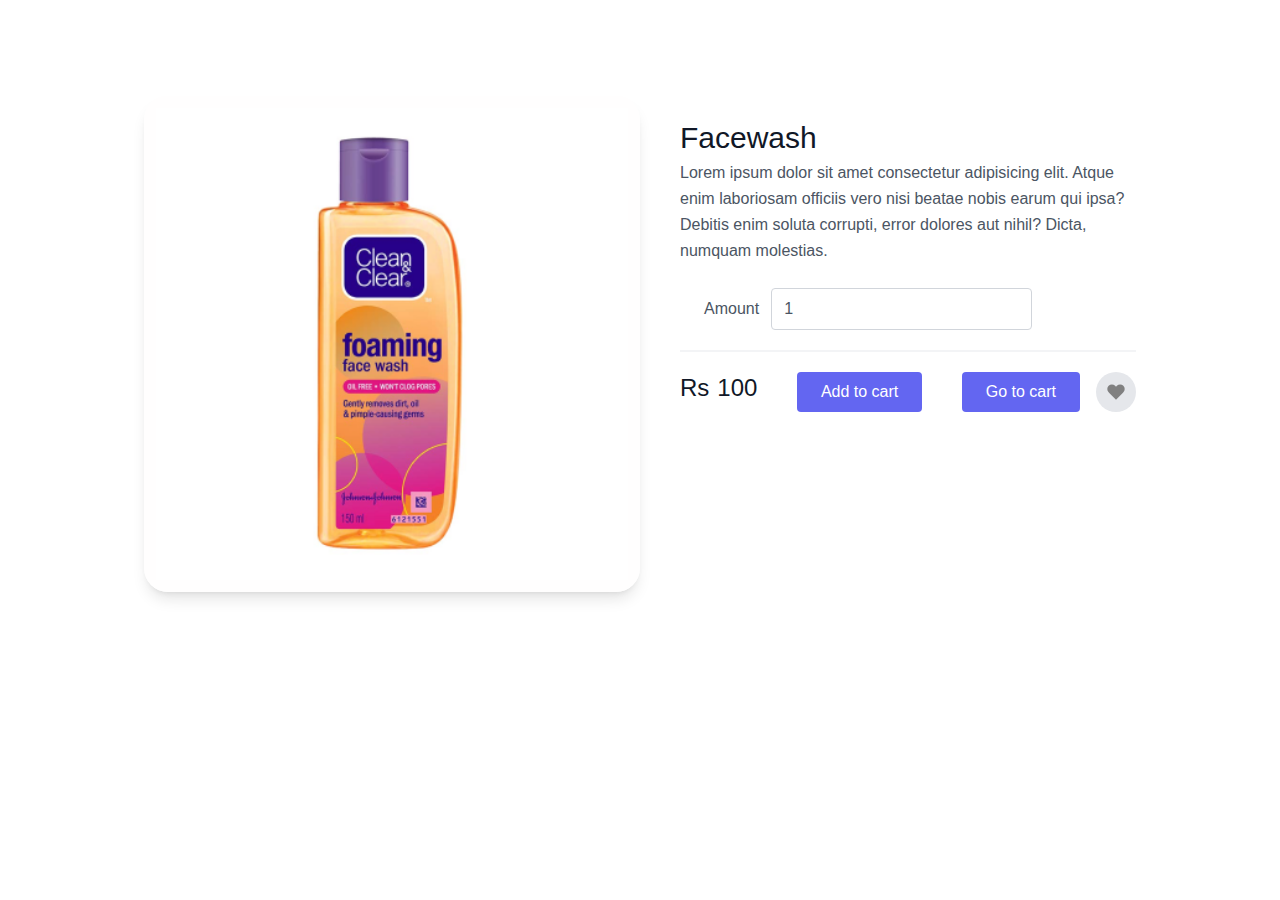
<file: public/products/product4.html>
<!DOCTYPE html>
<html lang="en">

<head>
    <meta charset="UTF-8">
    <meta http-equiv="X-UA-Compatible" content="IE=edge">
    <meta name="viewport" content="width=device-width, initial-scale=1.0">
    <link rel="stylesheet" href="../styles.css">
    <title>Document</title>
</head>

<body onload="ProductPageFunctionality()">
    <section class="text-gray-600 body-font overflow-hidden">
        <div id="notLogin" class="hidden  items-center justify-center justify-items-center h-screen absolute w-screen bg-black bg-opacity-50 ">
            <div class="shadow-lg rounded-2xl p-4 bg-red-500  w-64 m-auto">
                <div class="w-full h-full text-center">
                    <div class="flex h-full flex-col justify-between">
                       
                          <p class="text-white  text-md py-2 px-6">
                            User  Not logged in 
                            <span class="text-white font-bold">
                                Please Login first
                            </span>
                            Redirecting you to Login page
                        </p>
                        
                    </div>
                </div>
            </div>
        </div>
        <div class="container px-5 py-24 mx-auto">
            <div class="lg:w-4/5 mx-auto flex flex-wrap">
                <img alt="lipstick"
                    class="lg:w-1/2 w-full lg:h-auto h-64 object-cover object-center rounded-3xl shadow-lg transition-all ease-out duration-200 delay-75 hover:scale-110 hover:border-gray-200 hover:border-2 "
                    src="./productImg/facewash.png">
                <div class="lg:w-1/2 w-full lg:pl-10 lg:py-6 mt-6 lg:mt-0">
                    <h1 id="productName" class="text-gray-900 text-3xl title-font font-medium mb-1">Facewash</h1>

                    <p class="leading-relaxed">Lorem ipsum dolor sit amet consectetur adipisicing elit. Atque enim
                        laboriosam officiis vero nisi beatae nobis earum qui ipsa? Debitis enim soluta corrupti, error
                        dolores aut nihil? Dicta, numquam molestias.</p>
                    <div class="flex mt-6 items-center pb-5 border-b-2 border-gray-100 mb-5">

                        <div class="flex ml-6 items-center">
                            <span class="mr-3">Amount</span>
                            <div class="relative">
                                <input id="noOfProduct" type="number" min="1" value="1"
                                    class="rounded border appearance-none border-gray-300 py-2 focus:outline-none focus:ring-2 focus:ring-indigo-200 focus:border-indigo-500 text-base pl-3 pr-10">

                            </div>
                        </div>
                    </div>
                    <div class="flex">
                        <span class="title-font font-medium text-2xl text-gray-900 flex ">Rs<div id="productPrice"
                                class="ml-2"> 100 </div></span>
                        <button type="button" onclick="addToCart()"
                            class="flex ml-auto text-white bg-indigo-500 border-0 py-2 px-6 focus:outline-none hover:bg-indigo-600 rounded">Add
                            to cart</button>
                        <a type="button" href="../cart.html"
                            class="flex ml-auto text-white bg-indigo-500 border-0 py-2 px-6 focus:outline-none hover:bg-indigo-600 rounded">Go
                            to cart</a>
                        <button type="button" onclick="favItem()"
                            class="rounded-full w-10 h-10 bg-gray-200 p-0 border-0 inline-flex items-center justify-center text-gray-500 ml-4">
                            <svg id="favIco" fill="gray" stroke-linecap="round" stroke-linejoin="round" stroke-width="2"
                                class="w-5 h-5" viewBox="0 0 24 24">
                                <path
                                    d="M20.84 4.61a5.5 5.5 0 00-7.78 0L12 5.67l-1.06-1.06a5.5 5.5 0 00-7.78 7.78l1.06 1.06L12 21.23l7.78-7.78 1.06-1.06a5.5 5.5 0 000-7.78z">
                                </path>
                            </svg>
                        </button>
                    </div>
                    <div id="alert" class="hidden">


                        <div class="flex w-full max-w-sm mx-auto overflow-hidden bg-white rounded-lg shadow-md mt-6">
                            <div class="flex items-center justify-center w-12 bg-emerald-500">
                                <svg class="w-6 h-6 text-white fill-current" viewBox="0 0 40 40"
                                    xmlns="http://www.w3.org/2000/svg">
                                    <path
                                        d="M20 3.33331C10.8 3.33331 3.33337 10.8 3.33337 20C3.33337 29.2 10.8 36.6666 20 36.6666C29.2 36.6666 36.6667 29.2 36.6667 20C36.6667 10.8 29.2 3.33331 20 3.33331ZM16.6667 28.3333L8.33337 20L10.6834 17.65L16.6667 23.6166L29.3167 10.9666L31.6667 13.3333L16.6667 28.3333Z" />
                                </svg>
                            </div>

                            <div class="px-4 py-2 -mx-3 ">
                                <div class="mx-3">
                                    <span class="font-semibold text-emerald-500 ">Success</span>
                                    <p class="text-sm text-gray-600 ">Added to card Successfully</p>
                                </div>
                            </div>
                        </div>
                    </div>





                    <div id="alert2" class="hidden">
                        <div class="flex w-full max-w-sm mx-auto overflow-hidden bg-white rounded-lg shadow-md mt-6">
                            <div class="flex items-center justify-center w-12 bg-emerald-500">
                                <svg class="w-6 h-6 text-white fill-current" viewBox="0 0 40 40"
                                    xmlns="http://www.w3.org/2000/svg">
                                    <path
                                        d="M20 3.33331C10.8 3.33331 3.33337 10.8 3.33337 20C3.33337 29.2 10.8 36.6666 20 36.6666C29.2 36.6666 36.6667 29.2 36.6667 20C36.6667 10.8 29.2 3.33331 20 3.33331ZM16.6667 28.3333L8.33337 20L10.6834 17.65L16.6667 23.6166L29.3167 10.9666L31.6667 13.3333L16.6667 28.3333Z" />
                                </svg>
                            </div>

                            <div class="px-4 py-2 -mx-3 ">
                                <div class="mx-3">
                                    <span class="font-semibold text-emerald-500 ">Success</span>
                                    <p class="text-sm text-gray-600 ">Added to Favourite</p>
                                </div>
                            </div>
                        </div>
                    </div>
                </div>
            </div>
        </div>
    </section>
    <script src="../script/productPage.js">
    </script>
</body>

</html>
</file>
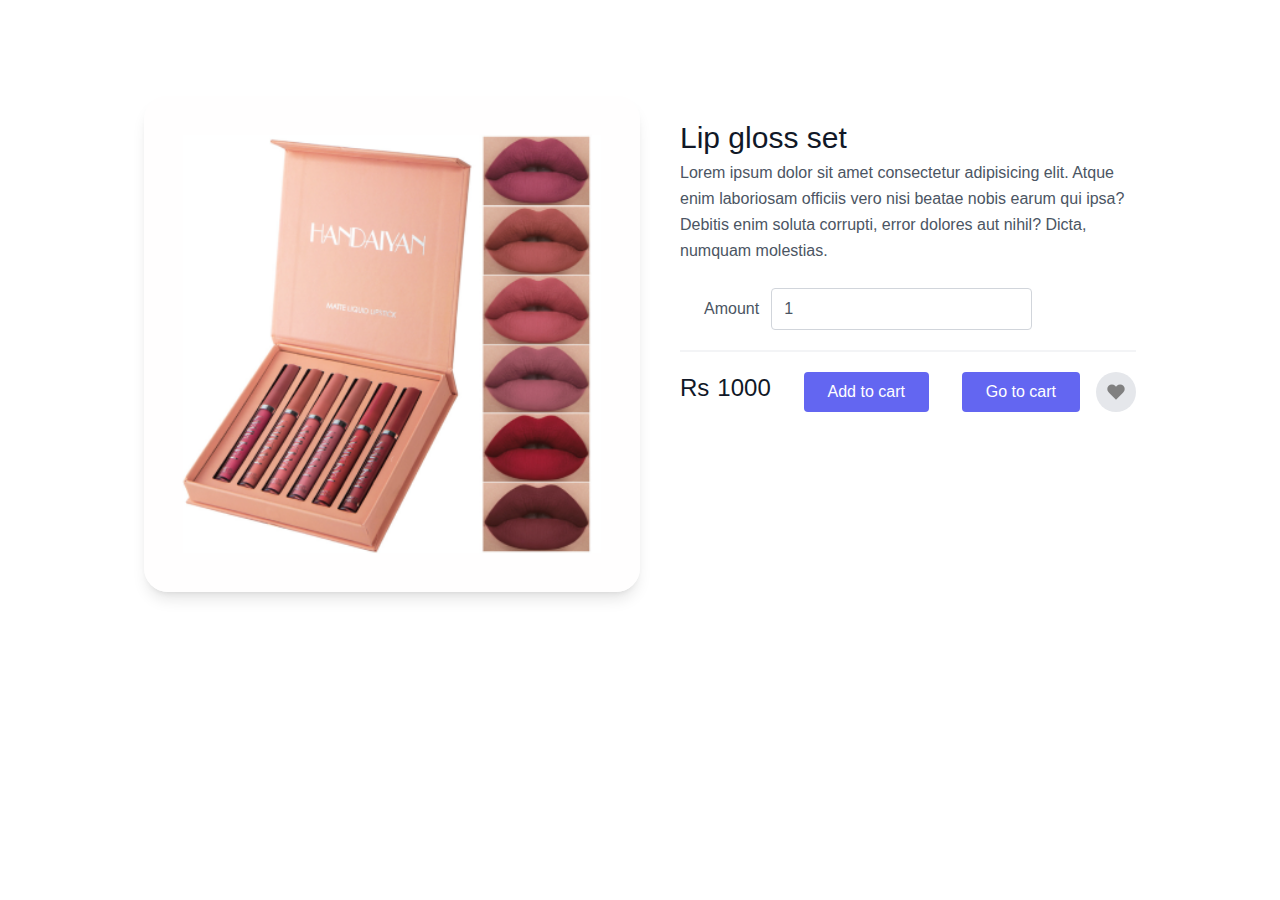
<file: public/products/product5.html>
<!DOCTYPE html>
<html lang="en">

<head>
    <meta charset="UTF-8">
    <meta http-equiv="X-UA-Compatible" content="IE=edge">
    <meta name="viewport" content="width=device-width, initial-scale=1.0">
    <link rel="stylesheet" href="../styles.css">
    <title>Document</title>
</head>

<body onload="ProductPageFunctionality()">
    <section class="text-gray-600 body-font overflow-hidden">
        <div id="notLogin" class="hidden  items-center justify-center justify-items-center h-screen absolute w-screen bg-black bg-opacity-50 ">
            <div class="shadow-lg rounded-2xl p-4 bg-red-500  w-64 m-auto">
                <div class="w-full h-full text-center">
                    <div class="flex h-full flex-col justify-between">
                       
                          <p class="text-white  text-md py-2 px-6">
                            User  Not logged in 
                            <span class="text-white font-bold">
                                Please Login first
                            </span>
                            Redirecting you to Login page
                        </p>
                        
                    </div>
                </div>
            </div>
        </div>
        <div class="container px-5 py-24 mx-auto">
            <div class="lg:w-4/5 mx-auto flex flex-wrap">
                <img alt="lipstick"
                    class="lg:w-1/2 w-full lg:h-auto h-64 object-cover object-center rounded-3xl shadow-lg transition-all ease-out duration-200 delay-75 hover:scale-110 hover:border-gray-200 hover:border-2 "
                    src="./productImg/lipglossSet.png">
                <div class="lg:w-1/2 w-full lg:pl-10 lg:py-6 mt-6 lg:mt-0">
                    <h1 id="productName" class="text-gray-900 text-3xl title-font font-medium mb-1">Lip gloss set</h1>

                    <p class="leading-relaxed">Lorem ipsum dolor sit amet consectetur adipisicing elit. Atque enim
                        laboriosam officiis vero nisi beatae nobis earum qui ipsa? Debitis enim soluta corrupti, error
                        dolores aut nihil? Dicta, numquam molestias.</p>
                    <div class="flex mt-6 items-center pb-5 border-b-2 border-gray-100 mb-5">

                        <div class="flex ml-6 items-center">
                            <span class="mr-3">Amount</span>
                            <div class="relative">
                                <input id="noOfProduct" type="number" min="1" value="1"
                                    class="rounded border appearance-none border-gray-300 py-2 focus:outline-none focus:ring-2 focus:ring-indigo-200 focus:border-indigo-500 text-base pl-3 pr-10">

                            </div>
                        </div>
                    </div>
                    <div class="flex">
                        <span class="title-font font-medium text-2xl text-gray-900 flex ">Rs<div id="productPrice"
                                class="ml-2"> 1000 </div></span>
                        <button type="button" onclick="addToCart()"
                            class="flex ml-auto text-white bg-indigo-500 border-0 py-2 px-6 focus:outline-none hover:bg-indigo-600 rounded">Add
                            to cart</button>
                        <a type="button" href="../cart.html"
                            class="flex ml-auto text-white bg-indigo-500 border-0 py-2 px-6 focus:outline-none hover:bg-indigo-600 rounded">Go
                            to cart</a>
                        <button type="button" onclick="favItem()"
                            class="rounded-full w-10 h-10 bg-gray-200 p-0 border-0 inline-flex items-center justify-center text-gray-500 ml-4">
                            <svg id="favIco" fill="gray" stroke-linecap="round" stroke-linejoin="round" stroke-width="2"
                                class="w-5 h-5" viewBox="0 0 24 24">
                                <path
                                    d="M20.84 4.61a5.5 5.5 0 00-7.78 0L12 5.67l-1.06-1.06a5.5 5.5 0 00-7.78 7.78l1.06 1.06L12 21.23l7.78-7.78 1.06-1.06a5.5 5.5 0 000-7.78z">
                                </path>
                            </svg>
                        </button>
                    </div>
                    <div id="alert" class="hidden">


                        <div class="flex w-full max-w-sm mx-auto overflow-hidden bg-white rounded-lg shadow-md mt-6">
                            <div class="flex items-center justify-center w-12 bg-emerald-500">
                                <svg class="w-6 h-6 text-white fill-current" viewBox="0 0 40 40"
                                    xmlns="http://www.w3.org/2000/svg">
                                    <path
                                        d="M20 3.33331C10.8 3.33331 3.33337 10.8 3.33337 20C3.33337 29.2 10.8 36.6666 20 36.6666C29.2 36.6666 36.6667 29.2 36.6667 20C36.6667 10.8 29.2 3.33331 20 3.33331ZM16.6667 28.3333L8.33337 20L10.6834 17.65L16.6667 23.6166L29.3167 10.9666L31.6667 13.3333L16.6667 28.3333Z" />
                                </svg>
                            </div>

                            <div class="px-4 py-2 -mx-3 ">
                                <div class="mx-3">
                                    <span class="font-semibold text-emerald-500 ">Success</span>
                                    <p class="text-sm text-gray-600 ">Added to card Successfully</p>
                                </div>
                            </div>
                        </div>
                    </div>





                    <div id="alert2" class="hidden">
                        <div class="flex w-full max-w-sm mx-auto overflow-hidden bg-white rounded-lg shadow-md mt-6">
                            <div class="flex items-center justify-center w-12 bg-emerald-500">
                                <svg class="w-6 h-6 text-white fill-current" viewBox="0 0 40 40"
                                    xmlns="http://www.w3.org/2000/svg">
                                    <path
                                        d="M20 3.33331C10.8 3.33331 3.33337 10.8 3.33337 20C3.33337 29.2 10.8 36.6666 20 36.6666C29.2 36.6666 36.6667 29.2 36.6667 20C36.6667 10.8 29.2 3.33331 20 3.33331ZM16.6667 28.3333L8.33337 20L10.6834 17.65L16.6667 23.6166L29.3167 10.9666L31.6667 13.3333L16.6667 28.3333Z" />
                                </svg>
                            </div>

                            <div class="px-4 py-2 -mx-3 ">
                                <div class="mx-3">
                                    <span class="font-semibold text-emerald-500 ">Success</span>
                                    <p class="text-sm text-gray-600 ">Added to Favourite</p>
                                </div>
                            </div>
                        </div>
                    </div>
                </div>
            </div>
        </div>
    </section>
    <script src="../script/productPage.js">
    </script>
</body>

</html>
</file>
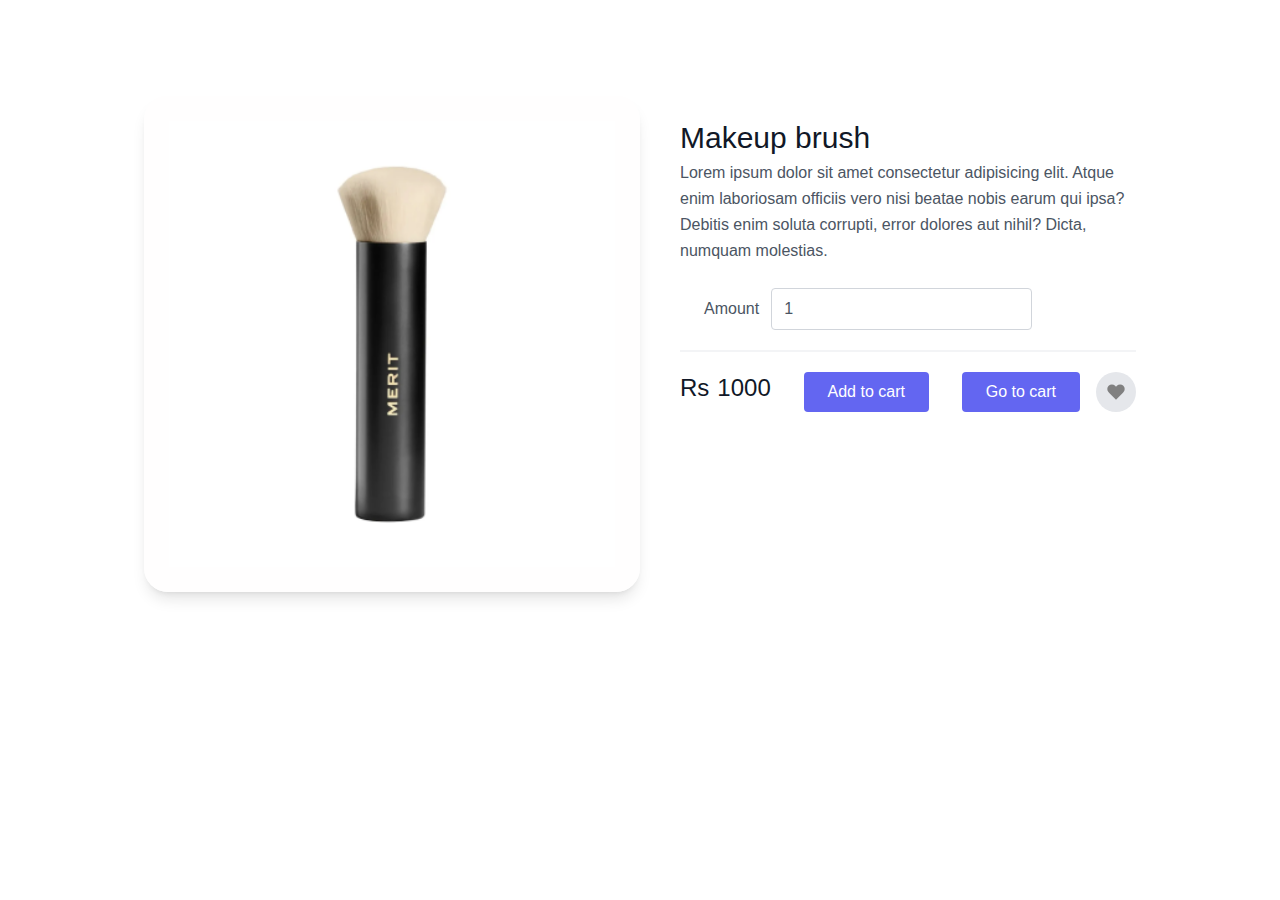
<file: public/products/product6.html>
<!DOCTYPE html>
<html lang="en">

<head>
    <meta charset="UTF-8">
    <meta http-equiv="X-UA-Compatible" content="IE=edge">
    <meta name="viewport" content="width=device-width, initial-scale=1.0">
    <link rel="stylesheet" href="../styles.css">
    <title>Document</title>
</head>

<body onload="ProductPageFunctionality()">
    <section class="text-gray-600 body-font overflow-hidden">
        <div id="notLogin" class="hidden  items-center justify-center justify-items-center h-screen absolute w-screen bg-black bg-opacity-50 ">
            <div class="shadow-lg rounded-2xl p-4 bg-red-500  w-64 m-auto">
                <div class="w-full h-full text-center">
                    <div class="flex h-full flex-col justify-between">
                       
                          <p class="text-white  text-md py-2 px-6">
                            User  Not logged in 
                            <span class="text-white font-bold">
                                Please Login first
                            </span>
                            Redirecting you to Login page
                        </p>
                        
                    </div>
                </div>
            </div>
        </div>
        <div class="container px-5 py-24 mx-auto">
            <div class="lg:w-4/5 mx-auto flex flex-wrap">
                <img alt="lipstick"
                    class="lg:w-1/2 w-full lg:h-auto h-64 object-cover object-center rounded-3xl shadow-lg transition-all ease-out duration-200 delay-75 hover:scale-110 hover:border-gray-200 hover:border-2 "
                    src="./productImg/brush.png">
                <div class="lg:w-1/2 w-full lg:pl-10 lg:py-6 mt-6 lg:mt-0">
                    <h1 id="productName" class="text-gray-900 text-3xl title-font font-medium mb-1">Makeup brush</h1>

                    <p class="leading-relaxed">Lorem ipsum dolor sit amet consectetur adipisicing elit. Atque enim
                        laboriosam officiis vero nisi beatae nobis earum qui ipsa? Debitis enim soluta corrupti, error
                        dolores aut nihil? Dicta, numquam molestias.</p>
                    <div class="flex mt-6 items-center pb-5 border-b-2 border-gray-100 mb-5">

                        <div class="flex ml-6 items-center">
                            <span class="mr-3">Amount</span>
                            <div class="relative">
                                <input id="noOfProduct" type="number" min="1" value="1"
                                    class="rounded border appearance-none border-gray-300 py-2 focus:outline-none focus:ring-2 focus:ring-indigo-200 focus:border-indigo-500 text-base pl-3 pr-10">

                            </div>
                        </div>
                    </div>
                    <div class="flex">
                        <span class="title-font font-medium text-2xl text-gray-900 flex ">Rs<div id="productPrice"
                                class="ml-2"> 1000 </div></span>
                        <button type="button" onclick="addToCart()"
                            class="flex ml-auto text-white bg-indigo-500 border-0 py-2 px-6 focus:outline-none hover:bg-indigo-600 rounded">Add
                            to cart</button>
                        <a type="button" href="../cart.html"
                            class="flex ml-auto text-white bg-indigo-500 border-0 py-2 px-6 focus:outline-none hover:bg-indigo-600 rounded">Go
                            to cart</a>
                        <button type="button" onclick="favItem()"
                            class="rounded-full w-10 h-10 bg-gray-200 p-0 border-0 inline-flex items-center justify-center text-gray-500 ml-4">
                            <svg id="favIco" fill="gray" stroke-linecap="round" stroke-linejoin="round" stroke-width="2"
                                class="w-5 h-5" viewBox="0 0 24 24">
                                <path
                                    d="M20.84 4.61a5.5 5.5 0 00-7.78 0L12 5.67l-1.06-1.06a5.5 5.5 0 00-7.78 7.78l1.06 1.06L12 21.23l7.78-7.78 1.06-1.06a5.5 5.5 0 000-7.78z">
                                </path>
                            </svg>
                        </button>
                    </div>
                    <div id="alert" class="hidden">


                        <div class="flex w-full max-w-sm mx-auto overflow-hidden bg-white rounded-lg shadow-md mt-6">
                            <div class="flex items-center justify-center w-12 bg-emerald-500">
                                <svg class="w-6 h-6 text-white fill-current" viewBox="0 0 40 40"
                                    xmlns="http://www.w3.org/2000/svg">
                                    <path
                                        d="M20 3.33331C10.8 3.33331 3.33337 10.8 3.33337 20C3.33337 29.2 10.8 36.6666 20 36.6666C29.2 36.6666 36.6667 29.2 36.6667 20C36.6667 10.8 29.2 3.33331 20 3.33331ZM16.6667 28.3333L8.33337 20L10.6834 17.65L16.6667 23.6166L29.3167 10.9666L31.6667 13.3333L16.6667 28.3333Z" />
                                </svg>
                            </div>

                            <div class="px-4 py-2 -mx-3 ">
                                <div class="mx-3">
                                    <span class="font-semibold text-emerald-500 ">Success</span>
                                    <p class="text-sm text-gray-600 ">Added to card Successfully</p>
                                </div>
                            </div>
                        </div>
                    </div>





                    <div id="alert2" class="hidden">
                        <div class="flex w-full max-w-sm mx-auto overflow-hidden bg-white rounded-lg shadow-md mt-6">
                            <div class="flex items-center justify-center w-12 bg-emerald-500">
                                <svg class="w-6 h-6 text-white fill-current" viewBox="0 0 40 40"
                                    xmlns="http://www.w3.org/2000/svg">
                                    <path
                                        d="M20 3.33331C10.8 3.33331 3.33337 10.8 3.33337 20C3.33337 29.2 10.8 36.6666 20 36.6666C29.2 36.6666 36.6667 29.2 36.6667 20C36.6667 10.8 29.2 3.33331 20 3.33331ZM16.6667 28.3333L8.33337 20L10.6834 17.65L16.6667 23.6166L29.3167 10.9666L31.6667 13.3333L16.6667 28.3333Z" />
                                </svg>
                            </div>

                            <div class="px-4 py-2 -mx-3 ">
                                <div class="mx-3">
                                    <span class="font-semibold text-emerald-500 ">Success</span>
                                    <p class="text-sm text-gray-600 ">Added to Favourite</p>
                                </div>
                            </div>
                        </div>
                    </div>
                </div>
            </div>
        </div>
    </section>
    <script src="../script/productPage.js">
    </script>
</body>

</html>
</file>
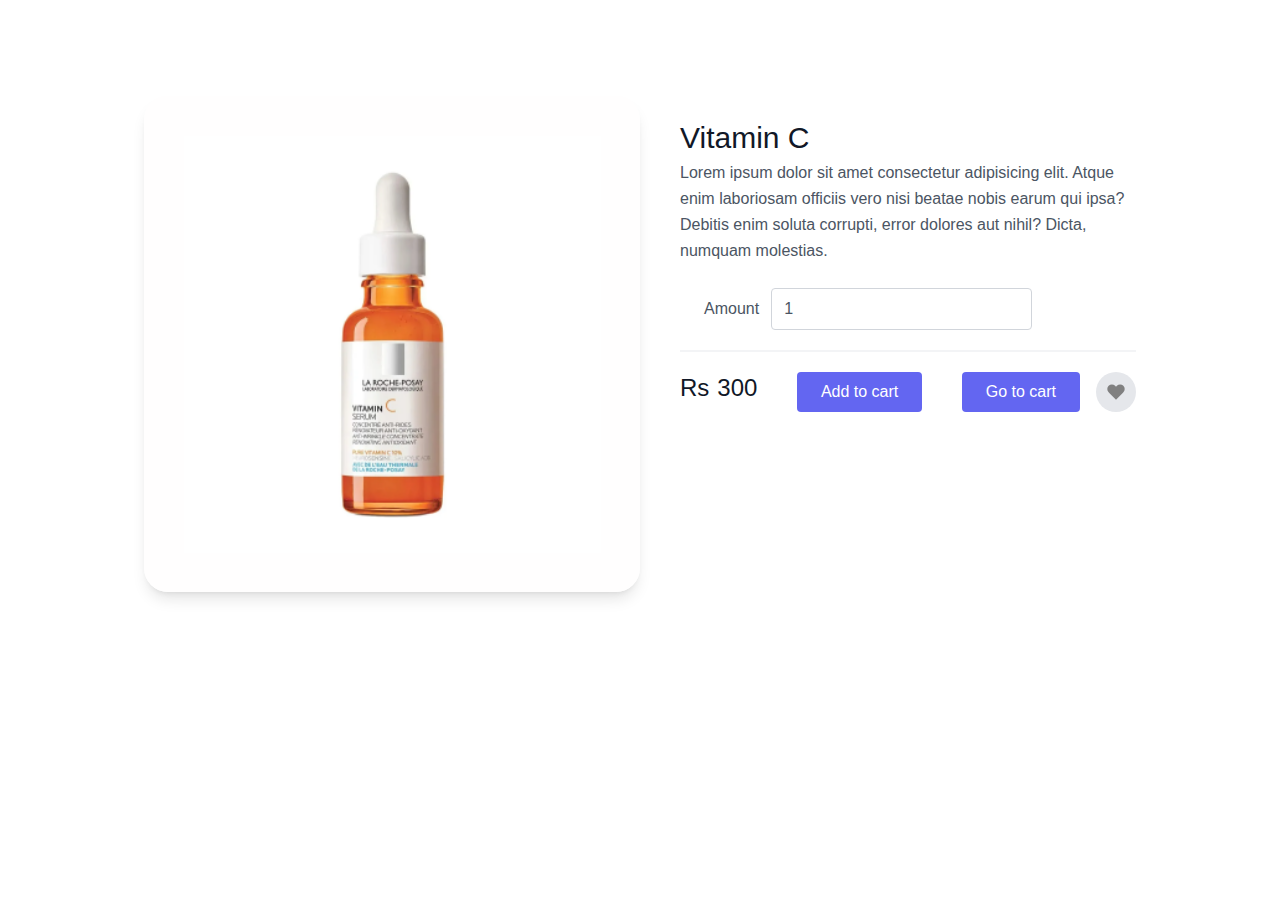
<file: public/products/product7.html>
<!DOCTYPE html>
<html lang="en">

<head>
    <meta charset="UTF-8">
    <meta http-equiv="X-UA-Compatible" content="IE=edge">
    <meta name="viewport" content="width=device-width, initial-scale=1.0">
    <link rel="stylesheet" href="../styles.css">
    <title>Document</title>
</head>

<body onload="ProductPageFunctionality()">
    <section class="text-gray-600 body-font overflow-hidden">
        <div id="notLogin" class="hidden  items-center justify-center justify-items-center h-screen absolute w-screen bg-black bg-opacity-50 ">
            <div class="shadow-lg rounded-2xl p-4 bg-red-500  w-64 m-auto">
                <div class="w-full h-full text-center">
                    <div class="flex h-full flex-col justify-between">
                       
                        <p class="text-white  text-md py-2 px-6">
                            User  Not logged in 
                            <span class="text-white font-bold">
                                Please Login first
                            </span>
                            Redirecting you to Login page
                        </p>
                        
                    </div>
                </div>
            </div>
        </div>
        <div class="container px-5 py-24 mx-auto">
            <div class="lg:w-4/5 mx-auto flex flex-wrap">
                <img alt="lipstick"
                    class="lg:w-1/2 w-full lg:h-auto h-64 object-cover object-center rounded-3xl shadow-lg transition-all ease-out duration-200 delay-75 hover:scale-110 hover:border-gray-200 hover:border-2 "
                    src="./productImg/vitaminC.png">
                <div class="lg:w-1/2 w-full lg:pl-10 lg:py-6 mt-6 lg:mt-0">
                    <h1 id="productName" class="text-gray-900 text-3xl title-font font-medium mb-1">Vitamin C</h1>

                    <p class="leading-relaxed">Lorem ipsum dolor sit amet consectetur adipisicing elit. Atque enim
                        laboriosam officiis vero nisi beatae nobis earum qui ipsa? Debitis enim soluta corrupti, error
                        dolores aut nihil? Dicta, numquam molestias.</p>
                    <div class="flex mt-6 items-center pb-5 border-b-2 border-gray-100 mb-5">

                        <div class="flex ml-6 items-center">
                            <span class="mr-3">Amount</span>
                            <div class="relative">
                                <input id="noOfProduct" type="number" min="1" value="1"
                                    class="rounded border appearance-none border-gray-300 py-2 focus:outline-none focus:ring-2 focus:ring-indigo-200 focus:border-indigo-500 text-base pl-3 pr-10">

                            </div>
                        </div>
                    </div>
                    <div class="flex">
                        <span class="title-font font-medium text-2xl text-gray-900 flex ">Rs<div id="productPrice"
                                class="ml-2"> 300 </div></span>
                        <button type="button" onclick="addToCart()"
                            class="flex ml-auto text-white bg-indigo-500 border-0 py-2 px-6 focus:outline-none hover:bg-indigo-600 rounded">Add
                            to cart</button>
                        <a type="button" href="../cart.html"
                            class="flex ml-auto text-white bg-indigo-500 border-0 py-2 px-6 focus:outline-none hover:bg-indigo-600 rounded">Go
                            to cart</a>
                        <button type="button" onclick="favItem()"
                            class="rounded-full w-10 h-10 bg-gray-200 p-0 border-0 inline-flex items-center justify-center text-gray-500 ml-4">
                            <svg id="favIco" fill="gray" stroke-linecap="round" stroke-linejoin="round" stroke-width="2"
                                class="w-5 h-5" viewBox="0 0 24 24">
                                <path
                                    d="M20.84 4.61a5.5 5.5 0 00-7.78 0L12 5.67l-1.06-1.06a5.5 5.5 0 00-7.78 7.78l1.06 1.06L12 21.23l7.78-7.78 1.06-1.06a5.5 5.5 0 000-7.78z">
                                </path>
                            </svg>
                        </button>
                    </div>
                    <div id="alert" class="hidden">


                        <div class="flex w-full max-w-sm mx-auto overflow-hidden bg-white rounded-lg shadow-md mt-6">
                            <div class="flex items-center justify-center w-12 bg-emerald-500">
                                <svg class="w-6 h-6 text-white fill-current" viewBox="0 0 40 40"
                                    xmlns="http://www.w3.org/2000/svg">
                                    <path
                                        d="M20 3.33331C10.8 3.33331 3.33337 10.8 3.33337 20C3.33337 29.2 10.8 36.6666 20 36.6666C29.2 36.6666 36.6667 29.2 36.6667 20C36.6667 10.8 29.2 3.33331 20 3.33331ZM16.6667 28.3333L8.33337 20L10.6834 17.65L16.6667 23.6166L29.3167 10.9666L31.6667 13.3333L16.6667 28.3333Z" />
                                </svg>
                            </div>

                            <div class="px-4 py-2 -mx-3 ">
                                <div class="mx-3">
                                    <span class="font-semibold text-emerald-500 ">Success</span>
                                    <p class="text-sm text-gray-600 ">Added to card Successfully</p>
                                </div>
                            </div>
                        </div>
                    </div>





                    <div id="alert2" class="hidden">
                        <div class="flex w-full max-w-sm mx-auto overflow-hidden bg-white rounded-lg shadow-md mt-6">
                            <div class="flex items-center justify-center w-12 bg-emerald-500">
                                <svg class="w-6 h-6 text-white fill-current" viewBox="0 0 40 40"
                                    xmlns="http://www.w3.org/2000/svg">
                                    <path
                                        d="M20 3.33331C10.8 3.33331 3.33337 10.8 3.33337 20C3.33337 29.2 10.8 36.6666 20 36.6666C29.2 36.6666 36.6667 29.2 36.6667 20C36.6667 10.8 29.2 3.33331 20 3.33331ZM16.6667 28.3333L8.33337 20L10.6834 17.65L16.6667 23.6166L29.3167 10.9666L31.6667 13.3333L16.6667 28.3333Z" />
                                </svg>
                            </div>

                            <div class="px-4 py-2 -mx-3 ">
                                <div class="mx-3">
                                    <span class="font-semibold text-emerald-500 ">Success</span>
                                    <p class="text-sm text-gray-600 ">Added to Favourite</p>
                                </div>
                            </div>
                        </div>
                    </div>
                </div>
            </div>
        </div>
    </section>
    <script src="../script/productPage.js">
    </script>
</body>

</html>
</file>
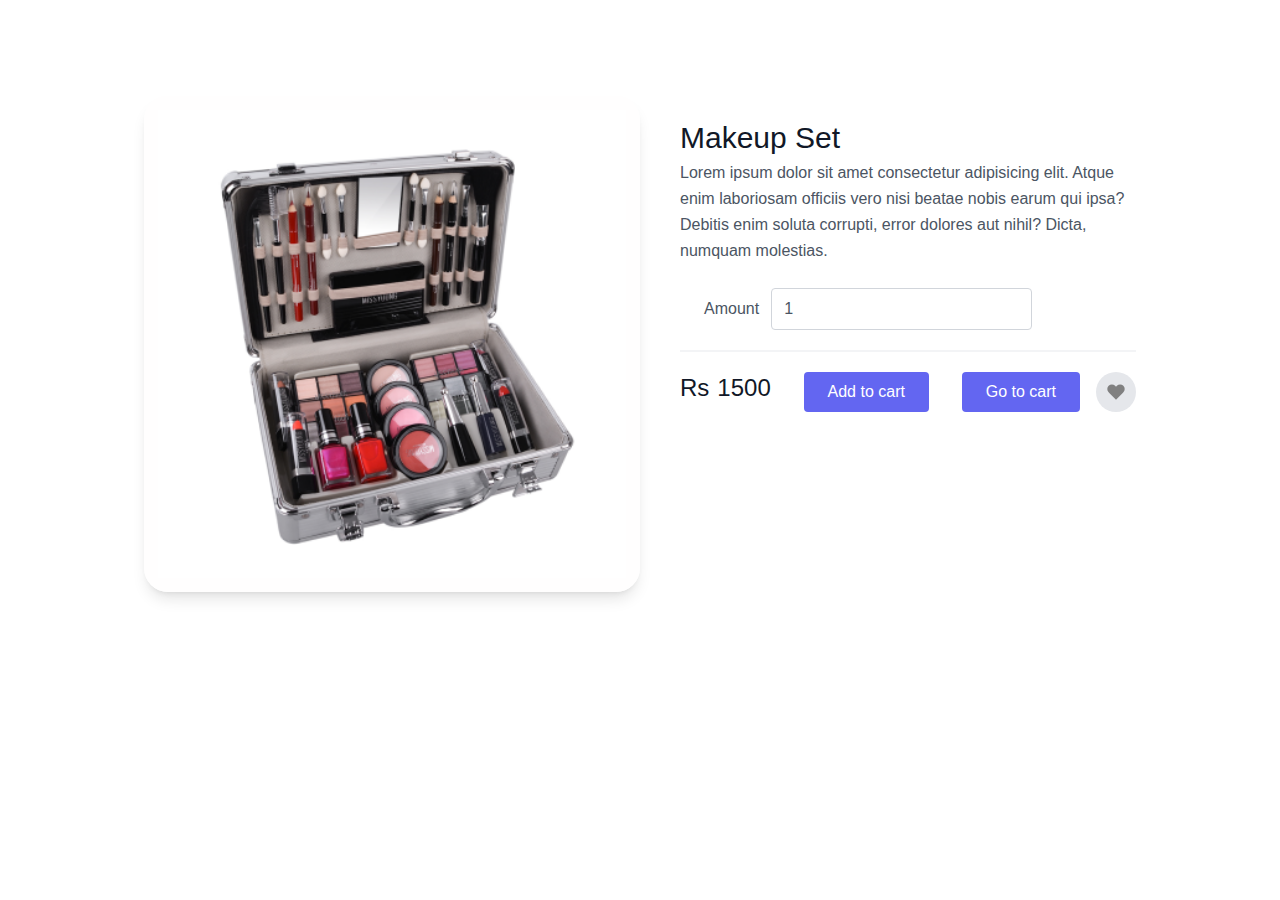
<file: public/products/product8.html>
<!DOCTYPE html>
<html lang="en">

<head>
    <meta charset="UTF-8">
    <meta http-equiv="X-UA-Compatible" content="IE=edge">
    <meta name="viewport" content="width=device-width, initial-scale=1.0">
    <link rel="stylesheet" href="../styles.css">
    <title>Document</title>
</head>

<body onload="ProductPageFunctionality()">
    <section class="text-gray-600 body-font overflow-hidden">
        <div id="notLogin" class="hidden  items-center justify-center justify-items-center h-screen absolute w-screen bg-black bg-opacity-50 ">
            <div class="shadow-lg rounded-2xl p-4 bg-red-500  w-64 m-auto">
                <div class="w-full h-full text-center">
                    <div class="flex h-full flex-col justify-between">
                       
                        <p class="text-white  text-md py-2 px-6">
                            User  Not logged in 
                            <span class="text-white font-bold">
                                Please Login first
                            </span>
                            Redirecting you to Login page
                        </p>
                        
                    </div>
                </div>
            </div>
        </div>
        <div class="container px-5 py-24 mx-auto">
            <div class="lg:w-4/5 mx-auto flex flex-wrap">
                <img alt="lipstick"
                    class="lg:w-1/2 w-full lg:h-auto h-64 object-cover object-center rounded-3xl shadow-lg transition-all ease-out duration-200 delay-75 hover:scale-110 hover:border-gray-200 hover:border-2 "
                    src="./productImg/makeupSet.png">
                <div class="lg:w-1/2 w-full lg:pl-10 lg:py-6 mt-6 lg:mt-0">
                    <h1 id="productName" class="text-gray-900 text-3xl title-font font-medium mb-1">Makeup Set</h1>

                    <p class="leading-relaxed">Lorem ipsum dolor sit amet consectetur adipisicing elit. Atque enim
                        laboriosam officiis vero nisi beatae nobis earum qui ipsa? Debitis enim soluta corrupti, error
                        dolores aut nihil? Dicta, numquam molestias.</p>
                    <div class="flex mt-6 items-center pb-5 border-b-2 border-gray-100 mb-5">

                        <div class="flex ml-6 items-center">
                            <span class="mr-3">Amount</span>
                            <div class="relative">
                                <input id="noOfProduct" type="number" min="1" value="1"
                                    class="rounded border appearance-none border-gray-300 py-2 focus:outline-none focus:ring-2 focus:ring-indigo-200 focus:border-indigo-500 text-base pl-3 pr-10">
                                    
                                
                            </div>
                        </div>
                    </div>
                    <div class="flex">
                        <span class="title-font font-medium text-2xl text-gray-900 flex ">Rs<div id="productPrice"
                                class="ml-2"> 1500 </div></span>
                        <button type="button" onclick="addToCart()"
                            class="flex ml-auto text-white bg-indigo-500 border-0 py-2 px-6 focus:outline-none hover:bg-indigo-600 rounded">Add
                            to cart</button>
                        <a type="button" href="../cart.html"
                            class="flex ml-auto text-white bg-indigo-500 border-0 py-2 px-6 focus:outline-none hover:bg-indigo-600 rounded">Go
                            to cart</a>
                        <button type="button" onclick="favItem()"
                            class="rounded-full w-10 h-10 bg-gray-200 p-0 border-0 inline-flex items-center justify-center text-gray-500 ml-4">
                            <svg id="favIco" fill="gray" stroke-linecap="round" stroke-linejoin="round" stroke-width="2"
                                class="w-5 h-5" viewBox="0 0 24 24">
                                <path
                                    d="M20.84 4.61a5.5 5.5 0 00-7.78 0L12 5.67l-1.06-1.06a5.5 5.5 0 00-7.78 7.78l1.06 1.06L12 21.23l7.78-7.78 1.06-1.06a5.5 5.5 0 000-7.78z">
                                </path>
                            </svg>
                        </button>
                    </div>
                    <div id="alert" class="hidden">


                        <div class="flex w-full max-w-sm mx-auto overflow-hidden bg-white rounded-lg shadow-md mt-6">
                            <div class="flex items-center justify-center w-12 bg-emerald-500">
                                <svg class="w-6 h-6 text-white fill-current" viewBox="0 0 40 40"
                                    xmlns="http://www.w3.org/2000/svg">
                                    <path
                                        d="M20 3.33331C10.8 3.33331 3.33337 10.8 3.33337 20C3.33337 29.2 10.8 36.6666 20 36.6666C29.2 36.6666 36.6667 29.2 36.6667 20C36.6667 10.8 29.2 3.33331 20 3.33331ZM16.6667 28.3333L8.33337 20L10.6834 17.65L16.6667 23.6166L29.3167 10.9666L31.6667 13.3333L16.6667 28.3333Z" />
                                </svg>
                            </div>

                            <div class="px-4 py-2 -mx-3 ">
                                <div class="mx-3">
                                    <span class="font-semibold text-emerald-500 ">Success</span>
                                    <p class="text-sm text-gray-600 ">Added to card Successfully</p>
                                </div>
                            </div>
                        </div>
                    </div>





                    <div id="alert2" class="hidden">
                        <div class="flex w-full max-w-sm mx-auto overflow-hidden bg-white rounded-lg shadow-md mt-6">
                            <div class="flex items-center justify-center w-12 bg-emerald-500">
                                <svg class="w-6 h-6 text-white fill-current" viewBox="0 0 40 40"
                                    xmlns="http://www.w3.org/2000/svg">
                                    <path
                                        d="M20 3.33331C10.8 3.33331 3.33337 10.8 3.33337 20C3.33337 29.2 10.8 36.6666 20 36.6666C29.2 36.6666 36.6667 29.2 36.6667 20C36.6667 10.8 29.2 3.33331 20 3.33331ZM16.6667 28.3333L8.33337 20L10.6834 17.65L16.6667 23.6166L29.3167 10.9666L31.6667 13.3333L16.6667 28.3333Z" />
                                </svg>
                            </div>

                            <div class="px-4 py-2 -mx-3 ">
                                <div class="mx-3">
                                    <span class="font-semibold text-emerald-500 ">Success</span>
                                    <p class="text-sm text-gray-600 ">Added to Favourite</p>
                                </div>
                            </div>
                        </div>
                    </div>
                </div>
            </div>
        </div>
    </section>
    <script src="../script/productPage.js">
    </script>
</body>

</html>
</file>
<file: public/styles.css>
/*
! tailwindcss v3.1.8 | MIT License | https://tailwindcss.com
*/

/*
1. Prevent padding and border from affecting element width. (https://github.com/mozdevs/cssremedy/issues/4)
2. Allow adding a border to an element by just adding a border-width. (https://github.com/tailwindcss/tailwindcss/pull/116)
*/

*,
::before,
::after {
  box-sizing: border-box;
  /* 1 */
  border-width: 0;
  /* 2 */
  border-style: solid;
  /* 2 */
  border-color: #e5e7eb;
  /* 2 */
}

::before,
::after {
  --tw-content: '';
}

/*
1. Use a consistent sensible line-height in all browsers.
2. Prevent adjustments of font size after orientation changes in iOS.
3. Use a more readable tab size.
4. Use the user's configured `sans` font-family by default.
*/

html {
  line-height: 1.5;
  /* 1 */
  -webkit-text-size-adjust: 100%;
  /* 2 */
  -moz-tab-size: 4;
  /* 3 */
  -o-tab-size: 4;
     tab-size: 4;
  /* 3 */
  font-family: ui-sans-serif, system-ui, -apple-system, BlinkMacSystemFont, "Segoe UI", Roboto, "Helvetica Neue", Arial, "Noto Sans", sans-serif, "Apple Color Emoji", "Segoe UI Emoji", "Segoe UI Symbol", "Noto Color Emoji";
  /* 4 */
}

/*
1. Remove the margin in all browsers.
2. Inherit line-height from `html` so users can set them as a class directly on the `html` element.
*/

body {
  margin: 0;
  /* 1 */
  line-height: inherit;
  /* 2 */
}

/*
1. Add the correct height in Firefox.
2. Correct the inheritance of border color in Firefox. (https://bugzilla.mozilla.org/show_bug.cgi?id=190655)
3. Ensure horizontal rules are visible by default.
*/

hr {
  height: 0;
  /* 1 */
  color: inherit;
  /* 2 */
  border-top-width: 1px;
  /* 3 */
}

/*
Add the correct text decoration in Chrome, Edge, and Safari.
*/

abbr:where([title]) {
  -webkit-text-decoration: underline dotted;
          text-decoration: underline dotted;
}

/*
Remove the default font size and weight for headings.
*/

h1,
h2,
h3,
h4,
h5,
h6 {
  font-size: inherit;
  font-weight: inherit;
}

/*
Reset links to optimize for opt-in styling instead of opt-out.
*/

a {
  color: inherit;
  text-decoration: inherit;
}

/*
Add the correct font weight in Edge and Safari.
*/

b,
strong {
  font-weight: bolder;
}

/*
1. Use the user's configured `mono` font family by default.
2. Correct the odd `em` font sizing in all browsers.
*/

code,
kbd,
samp,
pre {
  font-family: ui-monospace, SFMono-Regular, Menlo, Monaco, Consolas, "Liberation Mono", "Courier New", monospace;
  /* 1 */
  font-size: 1em;
  /* 2 */
}

/*
Add the correct font size in all browsers.
*/

small {
  font-size: 80%;
}

/*
Prevent `sub` and `sup` elements from affecting the line height in all browsers.
*/

sub,
sup {
  font-size: 75%;
  line-height: 0;
  position: relative;
  vertical-align: baseline;
}

sub {
  bottom: -0.25em;
}

sup {
  top: -0.5em;
}

/*
1. Remove text indentation from table contents in Chrome and Safari. (https://bugs.chromium.org/p/chromium/issues/detail?id=999088, https://bugs.webkit.org/show_bug.cgi?id=201297)
2. Correct table border color inheritance in all Chrome and Safari. (https://bugs.chromium.org/p/chromium/issues/detail?id=935729, https://bugs.webkit.org/show_bug.cgi?id=195016)
3. Remove gaps between table borders by default.
*/

table {
  text-indent: 0;
  /* 1 */
  border-color: inherit;
  /* 2 */
  border-collapse: collapse;
  /* 3 */
}

/*
1. Change the font styles in all browsers.
2. Remove the margin in Firefox and Safari.
3. Remove default padding in all browsers.
*/

button,
input,
optgroup,
select,
textarea {
  font-family: inherit;
  /* 1 */
  font-size: 100%;
  /* 1 */
  font-weight: inherit;
  /* 1 */
  line-height: inherit;
  /* 1 */
  color: inherit;
  /* 1 */
  margin: 0;
  /* 2 */
  padding: 0;
  /* 3 */
}

/*
Remove the inheritance of text transform in Edge and Firefox.
*/

button,
select {
  text-transform: none;
}

/*
1. Correct the inability to style clickable types in iOS and Safari.
2. Remove default button styles.
*/

button,
[type='button'],
[type='reset'],
[type='submit'] {
  -webkit-appearance: button;
  /* 1 */
  background-color: transparent;
  /* 2 */
  background-image: none;
  /* 2 */
}

/*
Use the modern Firefox focus style for all focusable elements.
*/

:-moz-focusring {
  outline: auto;
}

/*
Remove the additional `:invalid` styles in Firefox. (https://github.com/mozilla/gecko-dev/blob/2f9eacd9d3d995c937b4251a5557d95d494c9be1/layout/style/res/forms.css#L728-L737)
*/

:-moz-ui-invalid {
  box-shadow: none;
}

/*
Add the correct vertical alignment in Chrome and Firefox.
*/

progress {
  vertical-align: baseline;
}

/*
Correct the cursor style of increment and decrement buttons in Safari.
*/

::-webkit-inner-spin-button,
::-webkit-outer-spin-button {
  height: auto;
}

/*
1. Correct the odd appearance in Chrome and Safari.
2. Correct the outline style in Safari.
*/

[type='search'] {
  -webkit-appearance: textfield;
  /* 1 */
  outline-offset: -2px;
  /* 2 */
}

/*
Remove the inner padding in Chrome and Safari on macOS.
*/

::-webkit-search-decoration {
  -webkit-appearance: none;
}

/*
1. Correct the inability to style clickable types in iOS and Safari.
2. Change font properties to `inherit` in Safari.
*/

::-webkit-file-upload-button {
  -webkit-appearance: button;
  /* 1 */
  font: inherit;
  /* 2 */
}

/*
Add the correct display in Chrome and Safari.
*/

summary {
  display: list-item;
}

/*
Removes the default spacing and border for appropriate elements.
*/

blockquote,
dl,
dd,
h1,
h2,
h3,
h4,
h5,
h6,
hr,
figure,
p,
pre {
  margin: 0;
}

fieldset {
  margin: 0;
  padding: 0;
}

legend {
  padding: 0;
}

ol,
ul,
menu {
  list-style: none;
  margin: 0;
  padding: 0;
}

/*
Prevent resizing textareas horizontally by default.
*/

textarea {
  resize: vertical;
}

/*
1. Reset the default placeholder opacity in Firefox. (https://github.com/tailwindlabs/tailwindcss/issues/3300)
2. Set the default placeholder color to the user's configured gray 400 color.
*/

input::-moz-placeholder, textarea::-moz-placeholder {
  opacity: 1;
  /* 1 */
  color: #9ca3af;
  /* 2 */
}

input::placeholder,
textarea::placeholder {
  opacity: 1;
  /* 1 */
  color: #9ca3af;
  /* 2 */
}

/*
Set the default cursor for buttons.
*/

button,
[role="button"] {
  cursor: pointer;
}

/*
Make sure disabled buttons don't get the pointer cursor.
*/

:disabled {
  cursor: default;
}

/*
1. Make replaced elements `display: block` by default. (https://github.com/mozdevs/cssremedy/issues/14)
2. Add `vertical-align: middle` to align replaced elements more sensibly by default. (https://github.com/jensimmons/cssremedy/issues/14#issuecomment-634934210)
   This can trigger a poorly considered lint error in some tools but is included by design.
*/

img,
svg,
video,
canvas,
audio,
iframe,
embed,
object {
  display: block;
  /* 1 */
  vertical-align: middle;
  /* 2 */
}

/*
Constrain images and videos to the parent width and preserve their intrinsic aspect ratio. (https://github.com/mozdevs/cssremedy/issues/14)
*/

img,
video {
  max-width: 100%;
  height: auto;
}

*, ::before, ::after {
  --tw-border-spacing-x: 0;
  --tw-border-spacing-y: 0;
  --tw-translate-x: 0;
  --tw-translate-y: 0;
  --tw-rotate: 0;
  --tw-skew-x: 0;
  --tw-skew-y: 0;
  --tw-scale-x: 1;
  --tw-scale-y: 1;
  --tw-pan-x:  ;
  --tw-pan-y:  ;
  --tw-pinch-zoom:  ;
  --tw-scroll-snap-strictness: proximity;
  --tw-ordinal:  ;
  --tw-slashed-zero:  ;
  --tw-numeric-figure:  ;
  --tw-numeric-spacing:  ;
  --tw-numeric-fraction:  ;
  --tw-ring-inset:  ;
  --tw-ring-offset-width: 0px;
  --tw-ring-offset-color: #fff;
  --tw-ring-color: rgb(59 130 246 / 0.5);
  --tw-ring-offset-shadow: 0 0 #0000;
  --tw-ring-shadow: 0 0 #0000;
  --tw-shadow: 0 0 #0000;
  --tw-shadow-colored: 0 0 #0000;
  --tw-blur:  ;
  --tw-brightness:  ;
  --tw-contrast:  ;
  --tw-grayscale:  ;
  --tw-hue-rotate:  ;
  --tw-invert:  ;
  --tw-saturate:  ;
  --tw-sepia:  ;
  --tw-drop-shadow:  ;
  --tw-backdrop-blur:  ;
  --tw-backdrop-brightness:  ;
  --tw-backdrop-contrast:  ;
  --tw-backdrop-grayscale:  ;
  --tw-backdrop-hue-rotate:  ;
  --tw-backdrop-invert:  ;
  --tw-backdrop-opacity:  ;
  --tw-backdrop-saturate:  ;
  --tw-backdrop-sepia:  ;
}

::-webkit-backdrop {
  --tw-border-spacing-x: 0;
  --tw-border-spacing-y: 0;
  --tw-translate-x: 0;
  --tw-translate-y: 0;
  --tw-rotate: 0;
  --tw-skew-x: 0;
  --tw-skew-y: 0;
  --tw-scale-x: 1;
  --tw-scale-y: 1;
  --tw-pan-x:  ;
  --tw-pan-y:  ;
  --tw-pinch-zoom:  ;
  --tw-scroll-snap-strictness: proximity;
  --tw-ordinal:  ;
  --tw-slashed-zero:  ;
  --tw-numeric-figure:  ;
  --tw-numeric-spacing:  ;
  --tw-numeric-fraction:  ;
  --tw-ring-inset:  ;
  --tw-ring-offset-width: 0px;
  --tw-ring-offset-color: #fff;
  --tw-ring-color: rgb(59 130 246 / 0.5);
  --tw-ring-offset-shadow: 0 0 #0000;
  --tw-ring-shadow: 0 0 #0000;
  --tw-shadow: 0 0 #0000;
  --tw-shadow-colored: 0 0 #0000;
  --tw-blur:  ;
  --tw-brightness:  ;
  --tw-contrast:  ;
  --tw-grayscale:  ;
  --tw-hue-rotate:  ;
  --tw-invert:  ;
  --tw-saturate:  ;
  --tw-sepia:  ;
  --tw-drop-shadow:  ;
  --tw-backdrop-blur:  ;
  --tw-backdrop-brightness:  ;
  --tw-backdrop-contrast:  ;
  --tw-backdrop-grayscale:  ;
  --tw-backdrop-hue-rotate:  ;
  --tw-backdrop-invert:  ;
  --tw-backdrop-opacity:  ;
  --tw-backdrop-saturate:  ;
  --tw-backdrop-sepia:  ;
}

::backdrop {
  --tw-border-spacing-x: 0;
  --tw-border-spacing-y: 0;
  --tw-translate-x: 0;
  --tw-translate-y: 0;
  --tw-rotate: 0;
  --tw-skew-x: 0;
  --tw-skew-y: 0;
  --tw-scale-x: 1;
  --tw-scale-y: 1;
  --tw-pan-x:  ;
  --tw-pan-y:  ;
  --tw-pinch-zoom:  ;
  --tw-scroll-snap-strictness: proximity;
  --tw-ordinal:  ;
  --tw-slashed-zero:  ;
  --tw-numeric-figure:  ;
  --tw-numeric-spacing:  ;
  --tw-numeric-fraction:  ;
  --tw-ring-inset:  ;
  --tw-ring-offset-width: 0px;
  --tw-ring-offset-color: #fff;
  --tw-ring-color: rgb(59 130 246 / 0.5);
  --tw-ring-offset-shadow: 0 0 #0000;
  --tw-ring-shadow: 0 0 #0000;
  --tw-shadow: 0 0 #0000;
  --tw-shadow-colored: 0 0 #0000;
  --tw-blur:  ;
  --tw-brightness:  ;
  --tw-contrast:  ;
  --tw-grayscale:  ;
  --tw-hue-rotate:  ;
  --tw-invert:  ;
  --tw-saturate:  ;
  --tw-sepia:  ;
  --tw-drop-shadow:  ;
  --tw-backdrop-blur:  ;
  --tw-backdrop-brightness:  ;
  --tw-backdrop-contrast:  ;
  --tw-backdrop-grayscale:  ;
  --tw-backdrop-hue-rotate:  ;
  --tw-backdrop-invert:  ;
  --tw-backdrop-opacity:  ;
  --tw-backdrop-saturate:  ;
  --tw-backdrop-sepia:  ;
}

.container {
  width: 100%;
}

@media (min-width: 640px) {
  .container {
    max-width: 640px;
  }
}

@media (min-width: 768px) {
  .container {
    max-width: 768px;
  }
}

@media (min-width: 1024px) {
  .container {
    max-width: 1024px;
  }
}

@media (min-width: 1280px) {
  .container {
    max-width: 1280px;
  }
}

@media (min-width: 1536px) {
  .container {
    max-width: 1536px;
  }
}

.visible {
  visibility: visible;
}

.invisible {
  visibility: hidden;
}

.absolute {
  position: absolute;
}

.relative {
  position: relative;
}

.m-auto {
  margin: auto;
}

.m-1 {
  margin: 0.25rem;
}

.-m-4 {
  margin: -1rem;
}

.m-4 {
  margin: 1rem;
}

.mx-auto {
  margin-left: auto;
  margin-right: auto;
}

.-mx-4 {
  margin-left: -1rem;
  margin-right: -1rem;
}

.-mx-3 {
  margin-left: -0.75rem;
  margin-right: -0.75rem;
}

.mx-3 {
  margin-left: 0.75rem;
  margin-right: 0.75rem;
}

.my-4 {
  margin-top: 1rem;
  margin-bottom: 1rem;
}

.mt-4 {
  margin-top: 1rem;
}

.mr-16 {
  margin-right: 4rem;
}

.ml-1 {
  margin-left: 0.25rem;
}

.mb-16 {
  margin-bottom: 4rem;
}

.mb-4 {
  margin-bottom: 1rem;
}

.-mt-40 {
  margin-top: -10rem;
}

.mt-6 {
  margin-top: 1.5rem;
}

.mt-1 {
  margin-top: 0.25rem;
}

.ml-3 {
  margin-left: 0.75rem;
}

.mb-6 {
  margin-bottom: 1.5rem;
}

.mt-8 {
  margin-top: 2rem;
}

.mb-2 {
  margin-bottom: 0.5rem;
}

.-mt-4 {
  margin-top: -1rem;
}

.ml-2 {
  margin-left: 0.5rem;
}

.mb-1 {
  margin-bottom: 0.25rem;
}

.mb-5 {
  margin-bottom: 1.25rem;
}

.ml-6 {
  margin-left: 1.5rem;
}

.mr-3 {
  margin-right: 0.75rem;
}

.ml-auto {
  margin-left: auto;
}

.ml-4 {
  margin-left: 1rem;
}

.block {
  display: block;
}

.inline-block {
  display: inline-block;
}

.flex {
  display: flex;
}

.inline-flex {
  display: inline-flex;
}

.table {
  display: table;
}

.grid {
  display: grid;
}

.hidden {
  display: none;
}

.h-screen {
  height: 100vh;
}

.h-full {
  height: 100%;
}

.h-12 {
  height: 3rem;
}

.h-4 {
  height: 1rem;
}

.h-80 {
  height: 20rem;
}

.h-48 {
  height: 12rem;
}

.h-5 {
  height: 1.25rem;
}

.h-6 {
  height: 1.5rem;
}

.h-64 {
  height: 16rem;
}

.h-10 {
  height: 2.5rem;
}

.w-screen {
  width: 100vw;
}

.w-64 {
  width: 16rem;
}

.w-full {
  width: 100%;
}

.w-12 {
  width: 3rem;
}

.w-4 {
  width: 1rem;
}

.w-80 {
  width: 20rem;
}

.w-5 {
  width: 1.25rem;
}

.w-6 {
  width: 1.5rem;
}

.w-10 {
  width: 2.5rem;
}

.min-w-full {
  min-width: 100%;
}

.max-w-3xl {
  max-width: 48rem;
}

.max-w-2xl {
  max-width: 42rem;
}

.max-w-md {
  max-width: 28rem;
}

.max-w-sm {
  max-width: 24rem;
}

.flex-1 {
  flex: 1 1 0%;
}

.flex-shrink-0 {
  flex-shrink: 0;
}

.transform {
  transform: translate(var(--tw-translate-x), var(--tw-translate-y)) rotate(var(--tw-rotate)) skewX(var(--tw-skew-x)) skewY(var(--tw-skew-y)) scaleX(var(--tw-scale-x)) scaleY(var(--tw-scale-y));
}

@-webkit-keyframes pulse {
  50% {
    opacity: .5;
  }
}

@keyframes pulse {
  50% {
    opacity: .5;
  }
}

.animate-pulse {
  -webkit-animation: pulse 2s cubic-bezier(0.4, 0, 0.6, 1) infinite;
          animation: pulse 2s cubic-bezier(0.4, 0, 0.6, 1) infinite;
}

.appearance-none {
  -webkit-appearance: none;
     -moz-appearance: none;
          appearance: none;
}

.grid-cols-1 {
  grid-template-columns: repeat(1, minmax(0, 1fr));
}

.flex-col {
  flex-direction: column;
}

.flex-wrap {
  flex-wrap: wrap;
}

.items-end {
  align-items: flex-end;
}

.items-center {
  align-items: center;
}

.justify-center {
  justify-content: center;
}

.justify-between {
  justify-content: space-between;
}

.justify-items-center {
  justify-items: center;
}

.gap-2 {
  gap: 0.5rem;
}

.self-center {
  align-self: center;
}

.overflow-hidden {
  overflow: hidden;
}

.overflow-x-auto {
  overflow-x: auto;
}

.rounded-2xl {
  border-radius: 1rem;
}

.rounded-lg {
  border-radius: 0.5rem;
}

.rounded-full {
  border-radius: 9999px;
}

.rounded {
  border-radius: 0.25rem;
}

.rounded-xl {
  border-radius: 0.75rem;
}

.rounded-3xl {
  border-radius: 1.5rem;
}

.rounded-t-xl {
  border-top-left-radius: 0.75rem;
  border-top-right-radius: 0.75rem;
}

.rounded-l-md {
  border-top-left-radius: 0.375rem;
  border-bottom-left-radius: 0.375rem;
}

.rounded-r-lg {
  border-top-right-radius: 0.5rem;
  border-bottom-right-radius: 0.5rem;
}

.border {
  border-width: 1px;
}

.border-0 {
  border-width: 0px;
}

.border-b {
  border-bottom-width: 1px;
}

.border-t {
  border-top-width: 1px;
}

.border-l {
  border-left-width: 1px;
}

.border-b-2 {
  border-bottom-width: 2px;
}

.border-gray-200 {
  --tw-border-opacity: 1;
  border-color: rgb(229 231 235 / var(--tw-border-opacity));
}

.border-gray-300 {
  --tw-border-opacity: 1;
  border-color: rgb(209 213 219 / var(--tw-border-opacity));
}

.border-transparent {
  border-color: transparent;
}

.border-gray-100 {
  --tw-border-opacity: 1;
  border-color: rgb(243 244 246 / var(--tw-border-opacity));
}

.bg-black {
  --tw-bg-opacity: 1;
  background-color: rgb(0 0 0 / var(--tw-bg-opacity));
}

.bg-red-500 {
  --tw-bg-opacity: 1;
  background-color: rgb(239 68 68 / var(--tw-bg-opacity));
}

.bg-white {
  --tw-bg-opacity: 1;
  background-color: rgb(255 255 255 / var(--tw-bg-opacity));
}

.bg-gray-300 {
  --tw-bg-opacity: 1;
  background-color: rgb(209 213 219 / var(--tw-bg-opacity));
}

.bg-transparent {
  background-color: transparent;
}

.bg-cus-purple {
  --tw-bg-opacity: 1;
  background-color: rgb(122 68 149 / var(--tw-bg-opacity));
}

.bg-cus-pink {
  --tw-bg-opacity: 1;
  background-color: rgb(255 143 177 / var(--tw-bg-opacity));
}

.bg-cus-lightPink {
  --tw-bg-opacity: 1;
  background-color: rgb(252 226 219 / var(--tw-bg-opacity));
}

.bg-purple-600 {
  --tw-bg-opacity: 1;
  background-color: rgb(147 51 234 / var(--tw-bg-opacity));
}

.bg-emerald-500 {
  --tw-bg-opacity: 1;
  background-color: rgb(16 185 129 / var(--tw-bg-opacity));
}

.bg-red-600 {
  --tw-bg-opacity: 1;
  background-color: rgb(220 38 38 / var(--tw-bg-opacity));
}

.bg-gray-50 {
  --tw-bg-opacity: 1;
  background-color: rgb(249 250 251 / var(--tw-bg-opacity));
}

.bg-indigo-500 {
  --tw-bg-opacity: 1;
  background-color: rgb(99 102 241 / var(--tw-bg-opacity));
}

.bg-gray-200 {
  --tw-bg-opacity: 1;
  background-color: rgb(229 231 235 / var(--tw-bg-opacity));
}

.bg-green-500 {
  --tw-bg-opacity: 1;
  background-color: rgb(34 197 94 / var(--tw-bg-opacity));
}

.bg-opacity-50 {
  --tw-bg-opacity: 0.5;
}

.bg-gradient-to-r {
  background-image: linear-gradient(to right, var(--tw-gradient-stops));
}

.from-pink-400 {
  --tw-gradient-from: #f472b6;
  --tw-gradient-to: rgb(244 114 182 / 0);
  --tw-gradient-stops: var(--tw-gradient-from), var(--tw-gradient-to);
}

.via-purple-900 {
  --tw-gradient-to: rgb(88 28 135 / 0);
  --tw-gradient-stops: var(--tw-gradient-from), #581c87, var(--tw-gradient-to);
}

.to-rose-500 {
  --tw-gradient-to: #f43f5e;
}

.fill-current {
  fill: currentColor;
}

.object-cover {
  -o-object-fit: cover;
     object-fit: cover;
}

.object-center {
  -o-object-position: center;
     object-position: center;
}

.p-4 {
  padding: 1rem;
}

.p-5 {
  padding: 1.25rem;
}

.p-12 {
  padding: 3rem;
}

.p-6 {
  padding: 1.5rem;
}

.p-0 {
  padding: 0px;
}

.py-2 {
  padding-top: 0.5rem;
  padding-bottom: 0.5rem;
}

.px-6 {
  padding-left: 1.5rem;
  padding-right: 1.5rem;
}

.px-4 {
  padding-left: 1rem;
  padding-right: 1rem;
}

.py-8 {
  padding-top: 2rem;
  padding-bottom: 2rem;
}

.py-4 {
  padding-top: 1rem;
  padding-bottom: 1rem;
}

.px-5 {
  padding-left: 1.25rem;
  padding-right: 1.25rem;
}

.py-3 {
  padding-top: 0.75rem;
  padding-bottom: 0.75rem;
}

.py-1 {
  padding-top: 0.25rem;
  padding-bottom: 0.25rem;
}

.px-3 {
  padding-left: 0.75rem;
  padding-right: 0.75rem;
}

.py-12 {
  padding-top: 3rem;
  padding-bottom: 3rem;
}

.py-24 {
  padding-top: 6rem;
  padding-bottom: 6rem;
}

.py-6 {
  padding-top: 1.5rem;
  padding-bottom: 1.5rem;
}

.py-5 {
  padding-top: 1.25rem;
  padding-bottom: 1.25rem;
}

.pb-5 {
  padding-bottom: 1.25rem;
}

.pl-3 {
  padding-left: 0.75rem;
}

.pr-10 {
  padding-right: 2.5rem;
}

.text-left {
  text-align: left;
}

.text-center {
  text-align: center;
}

.align-middle {
  vertical-align: middle;
}

.text-6xl {
  font-size: 3.75rem;
  line-height: 1;
}

.text-sm {
  font-size: 0.875rem;
  line-height: 1.25rem;
}

.text-base {
  font-size: 1rem;
  line-height: 1.5rem;
}

.text-8xl {
  font-size: 6rem;
  line-height: 1;
}

.text-2xl {
  font-size: 1.5rem;
  line-height: 2rem;
}

.text-3xl {
  font-size: 1.875rem;
  line-height: 2.25rem;
}

.text-xl {
  font-size: 1.25rem;
  line-height: 1.75rem;
}

.text-5xl {
  font-size: 3rem;
  line-height: 1;
}

.text-lg {
  font-size: 1.125rem;
  line-height: 1.75rem;
}

.text-xs {
  font-size: 0.75rem;
  line-height: 1rem;
}

.font-bold {
  font-weight: 700;
}

.font-normal {
  font-weight: 400;
}

.font-semibold {
  font-weight: 600;
}

.font-extralight {
  font-weight: 200;
}

.font-medium {
  font-weight: 500;
}

.font-light {
  font-weight: 300;
}

.font-thin {
  font-weight: 100;
}

.uppercase {
  text-transform: uppercase;
}

.leading-normal {
  line-height: 1.5;
}

.leading-6 {
  line-height: 1.5rem;
}

.leading-relaxed {
  line-height: 1.625;
}

.tracking-tight {
  letter-spacing: -0.025em;
}

.text-white {
  --tw-text-opacity: 1;
  color: rgb(255 255 255 / var(--tw-text-opacity));
}

.text-green-500 {
  --tw-text-opacity: 1;
  color: rgb(34 197 94 / var(--tw-text-opacity));
}

.text-gray-600 {
  --tw-text-opacity: 1;
  color: rgb(75 85 99 / var(--tw-text-opacity));
}

.text-gray-800 {
  --tw-text-opacity: 1;
  color: rgb(31 41 55 / var(--tw-text-opacity));
}

.text-gray-700 {
  --tw-text-opacity: 1;
  color: rgb(55 65 81 / var(--tw-text-opacity));
}

.text-yellow-50 {
  --tw-text-opacity: 1;
  color: rgb(254 252 232 / var(--tw-text-opacity));
}

.text-neutral-600 {
  --tw-text-opacity: 1;
  color: rgb(82 82 82 / var(--tw-text-opacity));
}

.text-cus-pink {
  --tw-text-opacity: 1;
  color: rgb(255 143 177 / var(--tw-text-opacity));
}

.text-cus-LightPurple {
  --tw-text-opacity: 1;
  color: rgb(178 112 162 / var(--tw-text-opacity));
}

.text-gray-900 {
  --tw-text-opacity: 1;
  color: rgb(17 24 39 / var(--tw-text-opacity));
}

.text-gray-500 {
  --tw-text-opacity: 1;
  color: rgb(107 114 128 / var(--tw-text-opacity));
}

.text-cus-purple {
  --tw-text-opacity: 1;
  color: rgb(122 68 149 / var(--tw-text-opacity));
}

.text-emerald-500 {
  --tw-text-opacity: 1;
  color: rgb(16 185 129 / var(--tw-text-opacity));
}

.text-red-500 {
  --tw-text-opacity: 1;
  color: rgb(239 68 68 / var(--tw-text-opacity));
}

.text-blue-500 {
  --tw-text-opacity: 1;
  color: rgb(59 130 246 / var(--tw-text-opacity));
}

.text-green-700 {
  --tw-text-opacity: 1;
  color: rgb(21 128 61 / var(--tw-text-opacity));
}

.underline {
  -webkit-text-decoration-line: underline;
          text-decoration-line: underline;
}

.placeholder-gray-400::-moz-placeholder {
  --tw-placeholder-opacity: 1;
  color: rgb(156 163 175 / var(--tw-placeholder-opacity));
}

.placeholder-gray-400::placeholder {
  --tw-placeholder-opacity: 1;
  color: rgb(156 163 175 / var(--tw-placeholder-opacity));
}

.shadow-lg {
  --tw-shadow: 0 10px 15px -3px rgb(0 0 0 / 0.1), 0 4px 6px -4px rgb(0 0 0 / 0.1);
  --tw-shadow-colored: 0 10px 15px -3px var(--tw-shadow-color), 0 4px 6px -4px var(--tw-shadow-color);
  box-shadow: var(--tw-ring-offset-shadow, 0 0 #0000), var(--tw-ring-shadow, 0 0 #0000), var(--tw-shadow);
}

.shadow {
  --tw-shadow: 0 1px 3px 0 rgb(0 0 0 / 0.1), 0 1px 2px -1px rgb(0 0 0 / 0.1);
  --tw-shadow-colored: 0 1px 3px 0 var(--tw-shadow-color), 0 1px 2px -1px var(--tw-shadow-color);
  box-shadow: var(--tw-ring-offset-shadow, 0 0 #0000), var(--tw-ring-shadow, 0 0 #0000), var(--tw-shadow);
}

.shadow-md {
  --tw-shadow: 0 4px 6px -1px rgb(0 0 0 / 0.1), 0 2px 4px -2px rgb(0 0 0 / 0.1);
  --tw-shadow-colored: 0 4px 6px -1px var(--tw-shadow-color), 0 2px 4px -2px var(--tw-shadow-color);
  box-shadow: var(--tw-ring-offset-shadow, 0 0 #0000), var(--tw-ring-shadow, 0 0 #0000), var(--tw-shadow);
}

.shadow-2xl {
  --tw-shadow: 0 25px 50px -12px rgb(0 0 0 / 0.25);
  --tw-shadow-colored: 0 25px 50px -12px var(--tw-shadow-color);
  box-shadow: var(--tw-ring-offset-shadow, 0 0 #0000), var(--tw-ring-shadow, 0 0 #0000), var(--tw-shadow);
}

.shadow-sm {
  --tw-shadow: 0 1px 2px 0 rgb(0 0 0 / 0.05);
  --tw-shadow-colored: 0 1px 2px 0 var(--tw-shadow-color);
  box-shadow: var(--tw-ring-offset-shadow, 0 0 #0000), var(--tw-ring-shadow, 0 0 #0000), var(--tw-shadow);
}

.filter {
  filter: var(--tw-blur) var(--tw-brightness) var(--tw-contrast) var(--tw-grayscale) var(--tw-hue-rotate) var(--tw-invert) var(--tw-saturate) var(--tw-sepia) var(--tw-drop-shadow);
}

.backdrop-blur-3xl {
  --tw-backdrop-blur: blur(64px);
  -webkit-backdrop-filter: var(--tw-backdrop-blur) var(--tw-backdrop-brightness) var(--tw-backdrop-contrast) var(--tw-backdrop-grayscale) var(--tw-backdrop-hue-rotate) var(--tw-backdrop-invert) var(--tw-backdrop-opacity) var(--tw-backdrop-saturate) var(--tw-backdrop-sepia);
          backdrop-filter: var(--tw-backdrop-blur) var(--tw-backdrop-brightness) var(--tw-backdrop-contrast) var(--tw-backdrop-grayscale) var(--tw-backdrop-hue-rotate) var(--tw-backdrop-invert) var(--tw-backdrop-opacity) var(--tw-backdrop-saturate) var(--tw-backdrop-sepia);
}

.transition {
  transition-property: color, background-color, border-color, fill, stroke, opacity, box-shadow, transform, filter, -webkit-text-decoration-color, -webkit-backdrop-filter;
  transition-property: color, background-color, border-color, text-decoration-color, fill, stroke, opacity, box-shadow, transform, filter, backdrop-filter;
  transition-property: color, background-color, border-color, text-decoration-color, fill, stroke, opacity, box-shadow, transform, filter, backdrop-filter, -webkit-text-decoration-color, -webkit-backdrop-filter;
  transition-timing-function: cubic-bezier(0.4, 0, 0.2, 1);
  transition-duration: 150ms;
}

.transition-all {
  transition-property: all;
  transition-timing-function: cubic-bezier(0.4, 0, 0.2, 1);
  transition-duration: 150ms;
}

.delay-100 {
  transition-delay: 100ms;
}

.delay-150 {
  transition-delay: 150ms;
}

.delay-75 {
  transition-delay: 75ms;
}

.duration-200 {
  transition-duration: 200ms;
}

.duration-1000 {
  transition-duration: 1000ms;
}

.duration-300 {
  transition-duration: 300ms;
}

.ease-in {
  transition-timing-function: cubic-bezier(0.4, 0, 1, 1);
}

.ease-out {
  transition-timing-function: cubic-bezier(0, 0, 0.2, 1);
}

.ease-in-out {
  transition-timing-function: cubic-bezier(0.4, 0, 0.2, 1);
}

.background-animate {
  background-size: 400%;
  -webkit-animation: AnimationName 5s ease infinite;
  animation: AnimationName 5s ease infinite;
}

@-webkit-keyframes AnimationName {
  0%,
    100% {
    background-position: 0% 50%;
  }

  50% {
    background-position: 100% 50%;
  }
}

@keyframes AnimationName {
  0%,
    100% {
    background-position: 0% 50%;
  }

  50% {
    background-position: 100% 50%;
  }
}

.font1{
  font-family: 'Poppins', sans-serif;
}

.hover\:-translate-y-4:hover {
  --tw-translate-y: -1rem;
  transform: translate(var(--tw-translate-x), var(--tw-translate-y)) rotate(var(--tw-rotate)) skewX(var(--tw-skew-x)) skewY(var(--tw-skew-y)) scaleX(var(--tw-scale-x)) scaleY(var(--tw-scale-y));
}

.hover\:scale-105:hover {
  --tw-scale-x: 1.05;
  --tw-scale-y: 1.05;
  transform: translate(var(--tw-translate-x), var(--tw-translate-y)) rotate(var(--tw-rotate)) skewX(var(--tw-skew-x)) skewY(var(--tw-skew-y)) scaleX(var(--tw-scale-x)) scaleY(var(--tw-scale-y));
}

.hover\:scale-110:hover {
  --tw-scale-x: 1.1;
  --tw-scale-y: 1.1;
  transform: translate(var(--tw-translate-x), var(--tw-translate-y)) rotate(var(--tw-rotate)) skewX(var(--tw-skew-x)) skewY(var(--tw-skew-y)) scaleX(var(--tw-scale-x)) scaleY(var(--tw-scale-y));
}

.hover\:border-2:hover {
  border-width: 2px;
}

.hover\:border-gray-200:hover {
  --tw-border-opacity: 1;
  border-color: rgb(229 231 235 / var(--tw-border-opacity));
}

.hover\:bg-gray-500:hover {
  --tw-bg-opacity: 1;
  background-color: rgb(107 114 128 / var(--tw-bg-opacity));
}

.hover\:bg-gray-200:hover {
  --tw-bg-opacity: 1;
  background-color: rgb(229 231 235 / var(--tw-bg-opacity));
}

.hover\:bg-cus-lightPink:hover {
  --tw-bg-opacity: 1;
  background-color: rgb(252 226 219 / var(--tw-bg-opacity));
}

.hover\:bg-purple-700:hover {
  --tw-bg-opacity: 1;
  background-color: rgb(126 34 206 / var(--tw-bg-opacity));
}

.hover\:bg-red-700:hover {
  --tw-bg-opacity: 1;
  background-color: rgb(185 28 28 / var(--tw-bg-opacity));
}

.hover\:bg-indigo-600:hover {
  --tw-bg-opacity: 1;
  background-color: rgb(79 70 229 / var(--tw-bg-opacity));
}

.hover\:bg-green-700:hover {
  --tw-bg-opacity: 1;
  background-color: rgb(21 128 61 / var(--tw-bg-opacity));
}

.hover\:text-gray-900:hover {
  --tw-text-opacity: 1;
  color: rgb(17 24 39 / var(--tw-text-opacity));
}

.hover\:text-gray-700:hover {
  --tw-text-opacity: 1;
  color: rgb(55 65 81 / var(--tw-text-opacity));
}

.hover\:text-blue-700:hover {
  --tw-text-opacity: 1;
  color: rgb(29 78 216 / var(--tw-text-opacity));
}

.focus\:border-transparent:focus {
  border-color: transparent;
}

.focus\:border-indigo-500:focus {
  --tw-border-opacity: 1;
  border-color: rgb(99 102 241 / var(--tw-border-opacity));
}

.focus\:outline-none:focus {
  outline: 2px solid transparent;
  outline-offset: 2px;
}

.focus\:ring-2:focus {
  --tw-ring-offset-shadow: var(--tw-ring-inset) 0 0 0 var(--tw-ring-offset-width) var(--tw-ring-offset-color);
  --tw-ring-shadow: var(--tw-ring-inset) 0 0 0 calc(2px + var(--tw-ring-offset-width)) var(--tw-ring-color);
  box-shadow: var(--tw-ring-offset-shadow), var(--tw-ring-shadow), var(--tw-shadow, 0 0 #0000);
}

.focus\:ring-purple-600:focus {
  --tw-ring-opacity: 1;
  --tw-ring-color: rgb(147 51 234 / var(--tw-ring-opacity));
}

.focus\:ring-gray-500:focus {
  --tw-ring-opacity: 1;
  --tw-ring-color: rgb(107 114 128 / var(--tw-ring-opacity));
}

.focus\:ring-purple-500:focus {
  --tw-ring-opacity: 1;
  --tw-ring-color: rgb(168 85 247 / var(--tw-ring-opacity));
}

.focus\:ring-red-500:focus {
  --tw-ring-opacity: 1;
  --tw-ring-color: rgb(239 68 68 / var(--tw-ring-opacity));
}

.focus\:ring-indigo-200:focus {
  --tw-ring-opacity: 1;
  --tw-ring-color: rgb(199 210 254 / var(--tw-ring-opacity));
}

.focus\:ring-green-500:focus {
  --tw-ring-opacity: 1;
  --tw-ring-color: rgb(34 197 94 / var(--tw-ring-opacity));
}

.focus\:ring-offset-2:focus {
  --tw-ring-offset-width: 2px;
}

.focus\:ring-offset-gray-200:focus {
  --tw-ring-offset-color: #e5e7eb;
}

.focus\:ring-offset-purple-200:focus {
  --tw-ring-offset-color: #e9d5ff;
}

.focus\:ring-offset-red-200:focus {
  --tw-ring-offset-color: #fecaca;
}

.focus\:ring-offset-green-200:focus {
  --tw-ring-offset-color: #bbf7d0;
}

@media (min-width: 640px) {
  .sm\:col-span-2 {
    grid-column: span 2 / span 2;
  }

  .sm\:-mx-8 {
    margin-left: -2rem;
    margin-right: -2rem;
  }

  .sm\:mr-2 {
    margin-right: 0.5rem;
  }

  .sm\:ml-4 {
    margin-left: 1rem;
  }

  .sm\:mt-0 {
    margin-top: 0px;
  }

  .sm\:ml-auto {
    margin-left: auto;
  }

  .sm\:ml-5 {
    margin-left: 1.25rem;
  }

  .sm\:-mt-1 {
    margin-top: -0.25rem;
  }

  .sm\:grid {
    display: grid;
  }

  .sm\:h-\[28rem\] {
    height: 28rem;
  }

  .sm\:w-\[28rem\] {
    width: 28rem;
  }

  .sm\:grid-cols-3 {
    grid-template-columns: repeat(3, minmax(0, 1fr));
  }

  .sm\:flex-row {
    flex-direction: row;
  }

  .sm\:justify-start {
    justify-content: flex-start;
  }

  .sm\:gap-4 {
    gap: 1rem;
  }

  .sm\:rounded-lg {
    border-radius: 0.5rem;
  }

  .sm\:border-l-2 {
    border-left-width: 2px;
  }

  .sm\:border-gray-200 {
    --tw-border-opacity: 1;
    border-color: rgb(229 231 235 / var(--tw-border-opacity));
  }

  .sm\:px-8 {
    padding-left: 2rem;
    padding-right: 2rem;
  }

  .sm\:py-2 {
    padding-top: 0.5rem;
    padding-bottom: 0.5rem;
  }

  .sm\:px-6 {
    padding-left: 1.5rem;
    padding-right: 1.5rem;
  }

  .sm\:pl-4 {
    padding-left: 1rem;
  }

  .sm\:text-7xl {
    font-size: 4.5rem;
    line-height: 1;
  }

  .sm\:text-9xl {
    font-size: 8rem;
    line-height: 1;
  }

  .sm\:text-2xl {
    font-size: 1.5rem;
    line-height: 2rem;
  }
}

@media (min-width: 768px) {
  .md\:ml-auto {
    margin-left: auto;
  }

  .md\:mr-auto {
    margin-right: auto;
  }

  .md\:mt-0 {
    margin-top: 0px;
  }

  .md\:-ml-16 {
    margin-left: -4rem;
  }

  .md\:h-36 {
    height: 9rem;
  }

  .md\:w-2\/3 {
    width: 66.666667%;
  }

  .md\:w-80 {
    width: 20rem;
  }

  .md\:w-1\/2 {
    width: 50%;
  }

  .md\:flex-row {
    flex-direction: row;
  }

  .md\:flex-nowrap {
    flex-wrap: nowrap;
  }

  .md\:items-center {
    align-items: center;
  }

  .md\:justify-center {
    justify-content: center;
  }

  .md\:gap-20 {
    gap: 5rem;
  }

  .md\:px-8 {
    padding-left: 2rem;
    padding-right: 2rem;
  }

  .md\:align-middle {
    vertical-align: middle;
  }

  .md\:hover\:-translate-y-8:hover {
    --tw-translate-y: -2rem;
    transform: translate(var(--tw-translate-x), var(--tw-translate-y)) rotate(var(--tw-rotate)) skewX(var(--tw-skew-x)) skewY(var(--tw-skew-y)) scaleX(var(--tw-scale-x)) scaleY(var(--tw-scale-y));
  }
}

@media (min-width: 1024px) {
  .lg\:mt-0 {
    margin-top: 0px;
  }

  .lg\:h-48 {
    height: 12rem;
  }

  .lg\:h-auto {
    height: auto;
  }

  .lg\:w-1\/4 {
    width: 25%;
  }

  .lg\:w-4\/5 {
    width: 80%;
  }

  .lg\:w-1\/2 {
    width: 50%;
  }

  .lg\:px-10 {
    padding-left: 2.5rem;
    padding-right: 2.5rem;
  }

  .lg\:py-6 {
    padding-top: 1.5rem;
    padding-bottom: 1.5rem;
  }

  .lg\:pl-10 {
    padding-left: 2.5rem;
  }
}

@media (min-width: 1280px) {
  .xl\:mt-0 {
    margin-top: 0px;
  }

  .xl\:w-1\/2 {
    width: 50%;
  }

  .xl\:flex-row {
    flex-direction: row;
  }

  .xl\:items-start {
    align-items: flex-start;
  }

  .xl\:text-4xl {
    font-size: 2.25rem;
    line-height: 2.5rem;
  }
}
</file>
